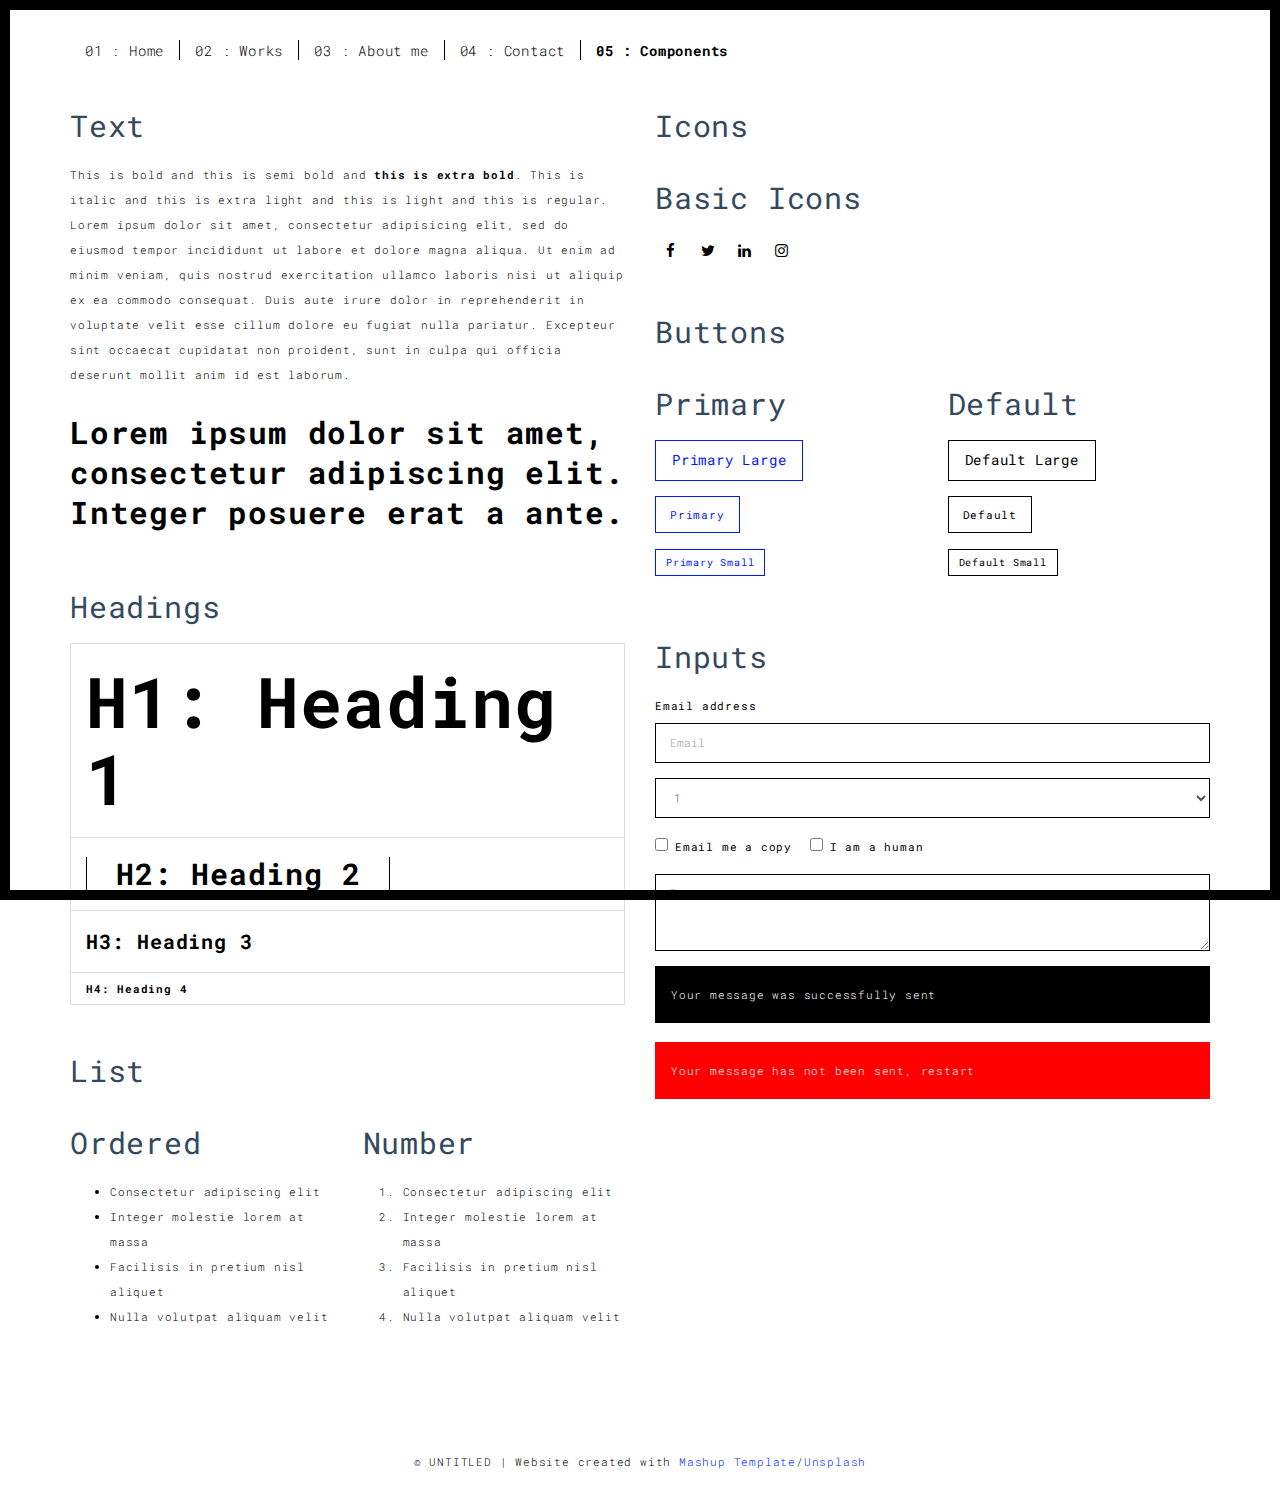
<file: components.html>
<!DOCTYPE html>
<html lang="en">

<head>
  <meta charset="UTF-8">
  <meta content="IE=edge" http-equiv="X-UA-Compatible">
  <meta content="width=device-width,initial-scale=1" name="viewport">
  <meta content="description" name="description">
  <meta name="google" content="notranslate" />
  <meta content="Mashup templates have been developped by Orson.io team" name="author">

  <!-- Disable tap highlight on IE -->
  <meta name="msapplication-tap-highlight" content="no">
  
  <link rel="apple-touch-icon" sizes="180x180" href="./assets/apple-icon-180x180.png">
  <link href="./assets/favicon.ico" rel="icon">

  <title>Title page</title>  

<link href="./main.3f6952e4.css" rel="stylesheet"></head>

<body class="">
<div id="site-border-left"></div>
<div id="site-border-right"></div>
<div id="site-border-top"></div>
<div id="site-border-bottom"></div>
 <!-- Add your content of header -->
<header>
  <nav class="navbar  navbar-fixed-top navbar-default">
    <div class="container">
        <button type="button" class="navbar-toggle collapsed" data-toggle="collapse" data-target="#navbar-collapse" aria-expanded="false">
          <span class="sr-only">Toggle navigation</span>
          <span class="icon-bar"></span>
          <span class="icon-bar"></span>
          <span class="icon-bar"></span>
        </button>

      <div class="collapse navbar-collapse" id="navbar-collapse">
        <ul class="nav navbar-nav ">
          <li><a href="./index.html" title="">01 : Home</a></li>
          <li><a href="./works.html" title="">02 : Works</a></li>
          <li><a href="./about.html" title="">03 : About me</a></li>
          <li><a href="./contact.html" title="">04 : Contact</a></li>
          <li><a href="./components.html" title="">05 : Components</a></li>
        </ul>


      </div> 
    </div>
  </nav>
</header>

<div class="section-container">
  
<!-- Add your site or app content here -->
  <div class="container">
    <div class="row">
      <div class="col-xs-12 col-md-6">

        <div class="template-example">
          <h2 class="template-title-example">Text</h2>
          <p>This is bold and this is semi bold and <b>this is extra bold</b>. This is italic and this is extra light and this is light
          and this is regular. Lorem ipsum dolor sit amet, consectetur adipisicing elit, sed do eiusmod
          tempor incididunt ut labore et dolore magna aliqua. Ut enim ad minim veniam,
          quis nostrud exercitation ullamco laboris nisi ut aliquip ex ea commodo
          consequat. Duis aute irure dolor in reprehenderit in voluptate velit esse
          cillum dolore eu fugiat nulla pariatur. Excepteur sint occaecat cupidatat non
          proident, sunt in culpa qui officia deserunt mollit anim id est laborum.

          <blockquote>
            <p>Lorem ipsum dolor sit amet, consectetur adipiscing elit. Integer posuere erat a ante.</p>
          </blockquote>
          
          </p>
        </div>

        <div class="template-example">
          <h2 class="template-title-example">Headings</h2>
          
          <table class="table table-bordered">
            <tr><td><h1>H1: Heading 1</h1></td></tr>
            <tr><td><h2>H2: Heading 2</h2></td></tr>
            <tr><td><h3>H3: Heading 3</h3></td></tr>
            <tr><td><h4>H4: Heading 4</h4></td></tr>
          </table>
          
        </div>

        
        <div class="template-example">
          <h2 class="template-title-example">List</h2>
          <div class="row">
            <div class="col-md-6">
              <h3 class="template-title-example">Ordered</h3>
              <ul>
                <li>Consectetur adipiscing elit</li>
                <li>Integer molestie lorem at massa</li>
                <li>Facilisis in pretium nisl aliquet</li>
                <li>Nulla volutpat aliquam velit</li>
              </ul>
            </div>
            <div class="col-md-6">
              <h3 class="template-title-example">Number</h3>
              <ol>
                <li>Consectetur adipiscing elit</li>
                <li>Integer molestie lorem at massa</li>
                <li>Facilisis in pretium nisl aliquet</li>
                <li>Nulla volutpat aliquam velit</li>
              </ol>
            </div>
          </div>
        </div>
        
      </div>

      <div class="col-xs-12 col-md-6">
        <div class="template-example">
          <h2 class="template-title-example">Icons</h2>
          
          <div class="row">
            
            <div class="col-md-6">
               <h3 class="template-title-example">Basic Icons</h2>
                <ul class="list-icons">
                  <li>
                    <span class="fa-icon">
                      <i class="fa fa-facebook"></i>
                    </span>
                  </li>
                  <li>
                    <span class="fa-icon">
                      <i class="fa fa-twitter"></i>
                    </span>
                  </li>
                  <li>
                    <span class="fa-icon">
                      <i class="fa fa-linkedin"></i>
                    </span>
                  </li>
                  <li>
                    <span class="fa-icon">
                      <i class="fa fa-instagram"></i>
                    </span>
                  </li>
                </ul>
            </div>

          </div>


          


        </div>

        <div class="template-example">
          <h2 class="template-title-example">Buttons</h2>
          <div class="row">
            <div class="col-md-6">
              <h3 class="template-title-example">Primary</h2>
              <div class="row">
                  <div class="col-md-6">
                  <p><a href="" class="btn btn-primary btn-lg">Primary Large</a></p>
                  <p><a href="" class="btn btn-primary">Primary </a></p>
                  <p><a href="" class="btn btn-primary btn-sm">Primary Small</a></p>
                </div>
              </div>

              
            </div>

            <div class="col-md-6">
              <h3 class="template-title-example">Default</h2>
              <div class="row">
                  <div class="col-md-6">
                  <p><a href="" class="btn btn-default btn-lg">Default Large</a></p>
                  <p><a href="" class="btn btn-default">Default </a></p>
                  <p><a href="" class="btn btn-default btn-sm">Default Small</a></p>
                </div>
              </div>

            </div>
          </div>
        </div>
        
        <div class="template-example">
          <h2 class="template-title-example">Inputs</h2>

            <div class="form-group">
              <label for="exampleInputEmail1">Email address</label>
              <input type="email" class="form-control" id="exampleInputEmail1" placeholder="Email">
            </div>

            <div class="form-group">
              <select class="form-control">
                <option>1</option>
                <option>2</option>
                <option>3</option>
                <option>4</option>
                <option>5</option>
              </select>
            </div>

            <div class="form-group">
              <label class="checkbox-inline">
                <input 
                type="checkbox" id="inlineCheckbox1" value="option1"> Email me a copy
              </label>
              <label class="checkbox-inline">
                <input type="checkbox" id="inlineCheckbox2" value="option2"> I am a human
              </label>
            </div>

            <div class="form-group">
              <textarea class="form-control" rows="3" placeholder="Enter your message"></textarea>
            </div>
            
            <div class="alert alert-success" role="alert">Your message was successfully sent</div>
            <div class="alert alert-danger" role="alert">Your message has not been sent, restart</div>
        </div>




      </div>
    </div>
  </div>
</div>

<footer class="footer-container text-center">
  <div class="container">
    <div class="row">
      <div class="col-xs-12">
        <p>© UNTITLED | Website created with <a href="http://www.mashup-template.com/" title="Create website with free html template">Mashup Template</a>/<a href="https://www.unsplash.com/" title="Beautiful Free Images">Unsplash</a></p>
      </div>
    </div>
  </div>
</footer>

<script>
  document.addEventListener("DOMContentLoaded", function (event) {
     navActivePage();
  });
</script>

<!-- Google Analytics: change UA-XXXXX-X to be your site's ID 

<script>
  (function (i, s, o, g, r, a, m) {
    i['GoogleAnalyticsObject'] = r; i[r] = i[r] || function () {
      (i[r].q = i[r].q || []).push(arguments)
    }, i[r].l = 1 * new Date(); a = s.createElement(o),
      m = s.getElementsByTagName(o)[0]; a.async = 1; a.src = g; m.parentNode.insertBefore(a, m)
  })(window, document, 'script', '//www.google-analytics.com/analytics.js', 'ga');
  ga('create', 'UA-XXXXX-X', 'auto');
  ga('send', 'pageview');
</script>

--> <script type="text/javascript" src="./main.70a66962.js"></script></body>

</html>
</file>
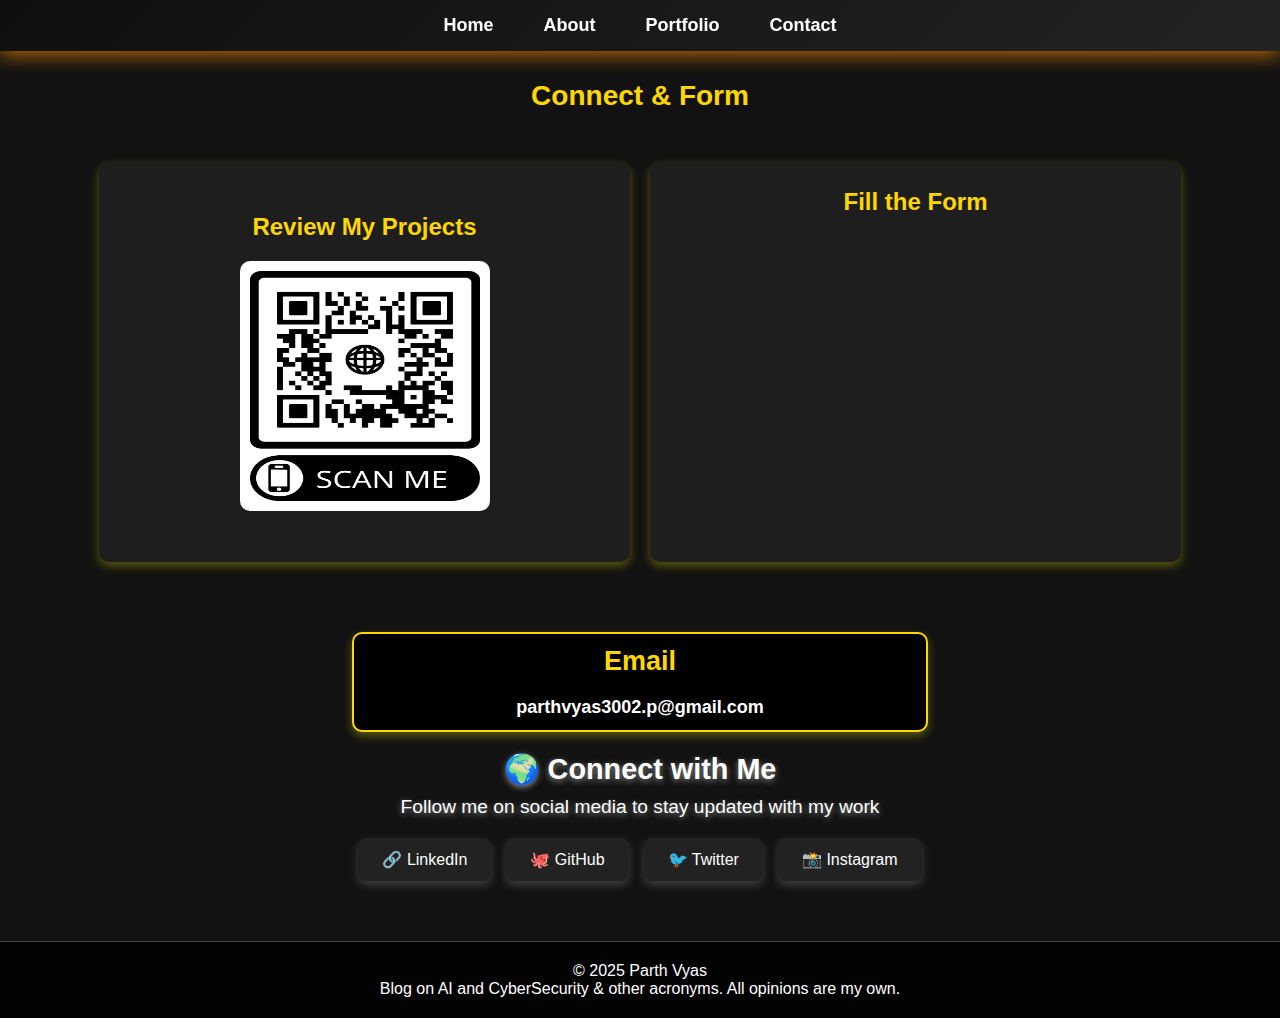
<file: contact.html>
<!DOCTYPE html>
<html lang="en">
<head>
    <meta charset="UTF-8">
    <meta name="viewport" content="width=device-width, initial-scale=1.0">
    <title>Contact & QR Code</title>
    <link rel="stylesheet" href="contact.css">
</head>
<nav class="navbar">
    <div class="nav-container">
        <div class="hamburger" onclick="toggleMenu()">&#9776;</div>
        <ul class="nav-links">
            <li><a href="index.html">Home</a></li>
            <li><a href="about.html">About</a></li>
           
            <li><a href="portfolio.html">Portfolio</a></li>
             
            <li><a href="contact.html">Contact</a></li>
             
        </ul>
    </div>
</nav>
<body>

    <h1>Connect & Form</h1>

    <div class="container">
        <!-- QR Code Box -->
        <div class="box qr-box">
            <h2>Review My Projects</h2>
            <img src="assets\frame (1).png" alt="QR Code">
        </div>

        <!-- Google Form Box -->
        <div class="box form-box">
            <h2>Fill the Form</h2>
            <iframe src="https://forms.gle/gMUjGx44KdZKVz6W9" frameborder="0"></iframe>
        </div>
    </div>

    <div class="box email-box">
        <h2>Email</h2>
        <p>parthvyas3002.p@gmail.com</p>
    </div>

    <!-- Social Media Links -->
<div class="connect-with-me">🌍 Connect with Me</div>
<div class="follow-me">Follow me on social media to stay updated with my work</div>

<div class="social-links">
    <a href="https://www.linkedin.com/in/parth-vyas-769b06206/" class="social-button">🔗 LinkedIn</a>
    <a href="https://github.com/parthvyas05" class="social-button">🐙 GitHub</a>
    <!-- <a href="#" class="social-button">📄 ResearchGate</a> -->
    <a href="#" class="social-button">🐦 Twitter</a>
    <a href="https://www.instagram.com/ai_code_bytes?igsh=M2VveWd2YzVibmg3" class="social-button">📸 Instagram</a>
</div>
</div>

    <!-- Footer -->
<footer>
    <p>© 2025 Parth Vyas</p>
    <p>Blog on AI and CyberSecurity & other acronyms. All opinions are my own.</p>
</footer>

<script>
    function toggleMenu() {
        document.querySelector(".nav-links").classList.toggle("active");
    }
    </script>
    

</body>
</html>
</file>
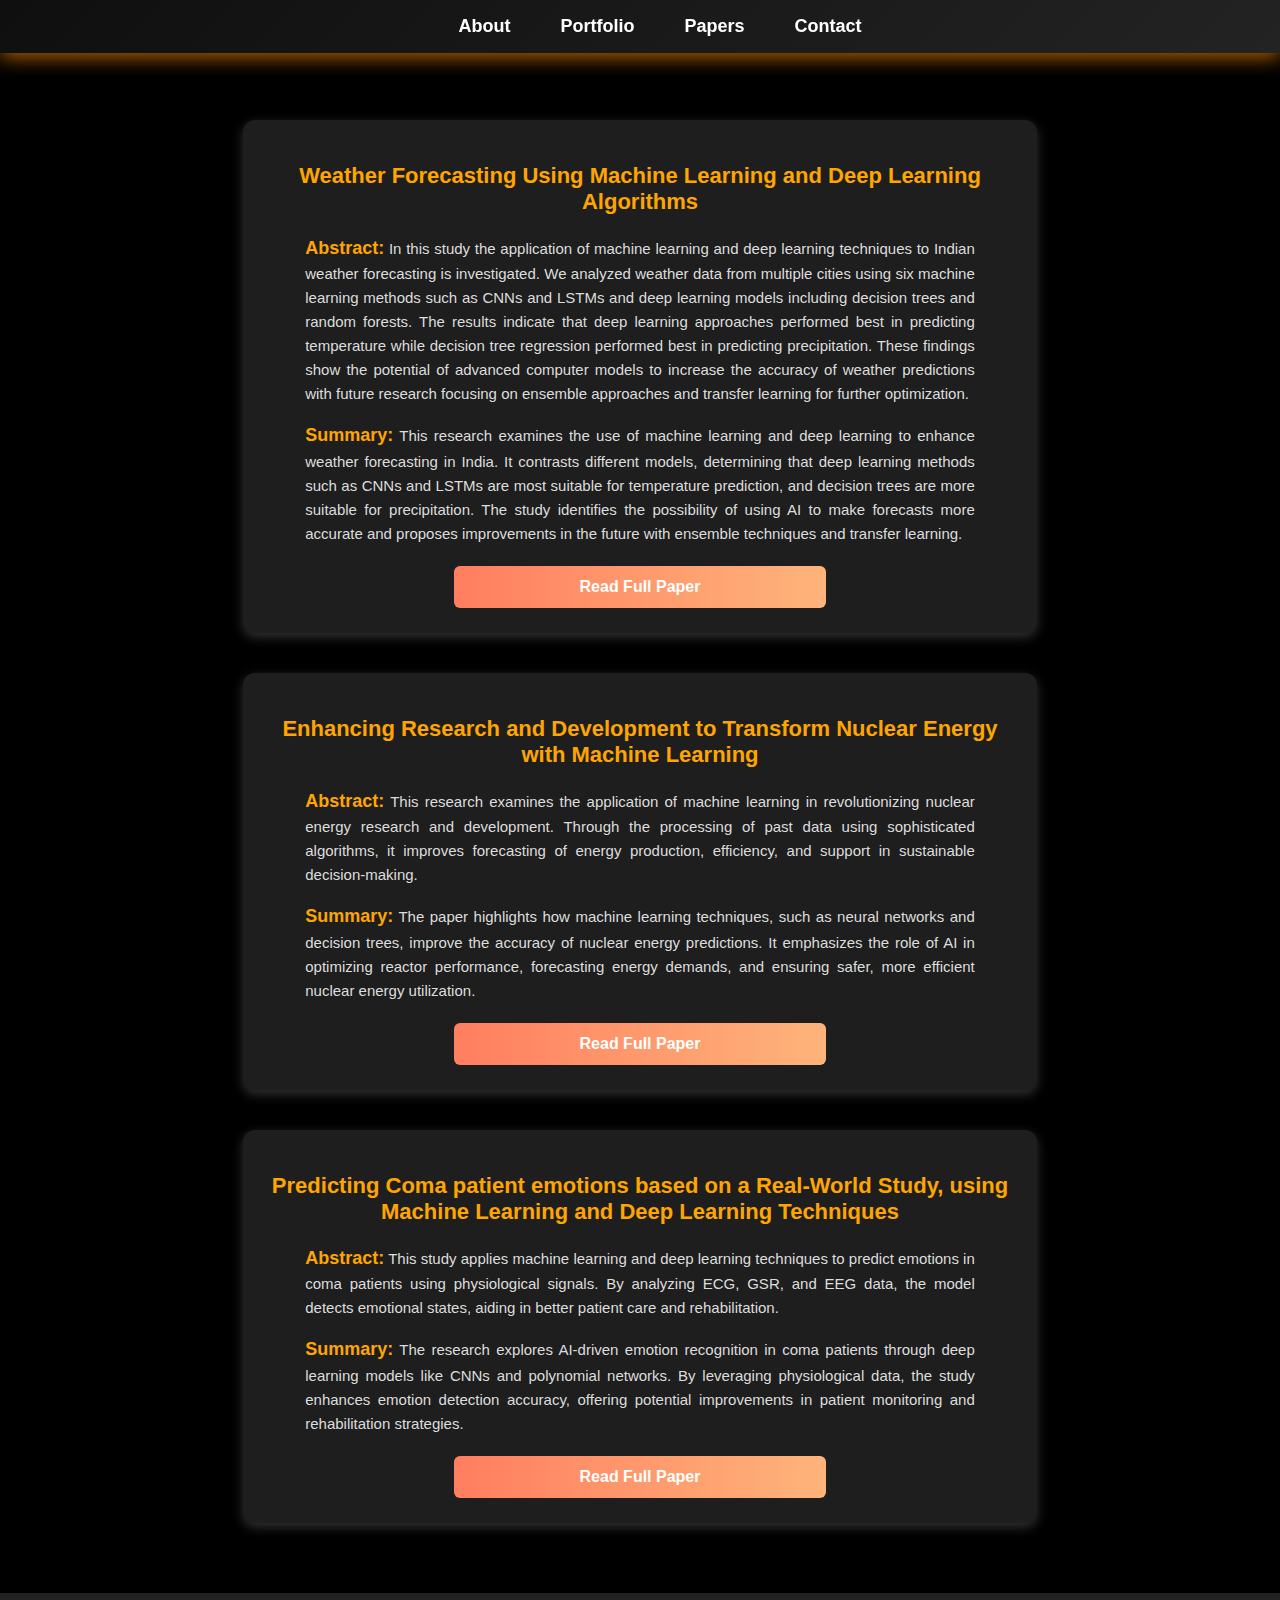
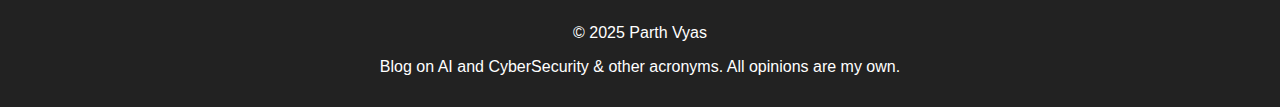
<file: papers.html>
<!DOCTYPE html>
<html lang="en">
<head>
    <meta charset="UTF-8">
    <meta name="viewport" content="width=device-width, initial-scale=1.0">
    <title>My Research Papers</title>
    <link rel="stylesheet" href="papers.css">
</head>
<body>

    <nav class="navbar">
        <div class="nav-container">
            <div class="hamburger" onclick="toggleMenu()">&#9776;</div>
            <ul class="nav-links">
                <li><a href="about.html">About</a></li>
               <!-- <li><a href="#">Blog</a></li>-->
                <li><a href="portfolio.html">Portfolio</a></li>
                <!-- <li><a href="#">Talks</a></li>-->
                <li><a href="#">Papers</a></li>
                <li><a href="contact.html">Contact</a></li>
                 
            </ul>
        </div>
    </nav>

    <div class="container">

        <!-- Paper 1 -->
        <div class="paper-card">
            <h2>Weather Forecasting Using Machine Learning and Deep Learning Algorithms</h2>
            <p class="abstract"><strong>Abstract:</strong> In this study the application of machine learning and deep learning techniques to Indian weather forecasting is investigated. We analyzed weather data from multiple cities using six machine learning methods such as CNNs and LSTMs and deep learning models including decision trees and random forests. The results indicate that deep learning approaches performed best in predicting temperature while decision tree regression performed best in predicting precipitation. These findings show the potential of advanced computer models to increase the accuracy of weather predictions with future research focusing on ensemble approaches and transfer learning for further optimization.</p>
            <p class="summary"><strong>Summary:</strong> This research examines the use of machine learning and deep learning to enhance weather forecasting in India. It contrasts different models, determining that deep learning methods such as CNNs and LSTMs are most suitable for temperature prediction, and decision trees are more suitable for precipitation. The study identifies the possibility of using AI to make forecasts more accurate and proposes improvements in the future with ensemble techniques and transfer learning.</p>
            <button class="read-btn" onclick="openPDF('https://drive.google.com/file/d/1uemQW8zY45LRGQ3EtZNwLmCQbHiZw0w9/view?usp=sharing')">Read Full Paper</button>

        </div>

        <!-- Paper 2 -->
        <div class="paper-card">
            <h2>Enhancing Research and Development to Transform Nuclear Energy with Machine Learning</h2>
            <p class="abstract"><strong>Abstract:</strong> This research examines the application of machine learning in revolutionizing nuclear energy research and development. Through the processing of past data using sophisticated algorithms, it improves forecasting of energy production, efficiency, and support in sustainable decision-making.</p>
            <p class="summary"><strong>Summary:</strong> The paper highlights how machine learning techniques, such as neural networks and decision trees, improve the accuracy of nuclear energy predictions. It emphasizes the role of AI in optimizing reactor performance, forecasting energy demands, and ensuring safer, more efficient nuclear energy utilization.</p>
            <button class="read-btn" onclick="openPDF('https://drive.google.com/file/d/1_8EVaHhTqZtPkxmC7p9VUbTtEGVAyKej/view?usp=sharing')">Read Full Paper</button>
        </div>

        <!-- Paper 3 -->
        <div class="paper-card">
            <h2>Predicting Coma patient emotions based on a Real-World Study, 
                using Machine Learning and Deep Learning Techniques </h2>
            <p class="abstract"><strong>Abstract:</strong> This study applies machine learning and deep learning techniques to predict emotions in coma patients using physiological signals. By analyzing ECG, GSR, and EEG data, the model detects emotional states, aiding in better patient care and rehabilitation.</p>
            <p class="summary"><strong>Summary:</strong> The research explores AI-driven emotion recognition in coma patients through deep learning models like CNNs and polynomial networks. By leveraging physiological data, the study enhances emotion detection accuracy, offering potential improvements in patient monitoring and rehabilitation strategies.</p>
            <button class="read-btn" onclick="openPDF('https://www.riverpublishers.com/pdf/ebook/chapter/RP_9788770228299C40.pdf')">Read Full Paper</button>
        </div>

    </div>

    <!-- PDF Viewer -->
    
   <!-- Footer -->
<footer>
    <p>© 2025 Parth Vyas</p>
    <p>Blog on AI and CyberSecurity & other acronyms. All opinions are my own.</p>
</footer>
    <script src="script.js"></script>
</body>
</html>
</file>
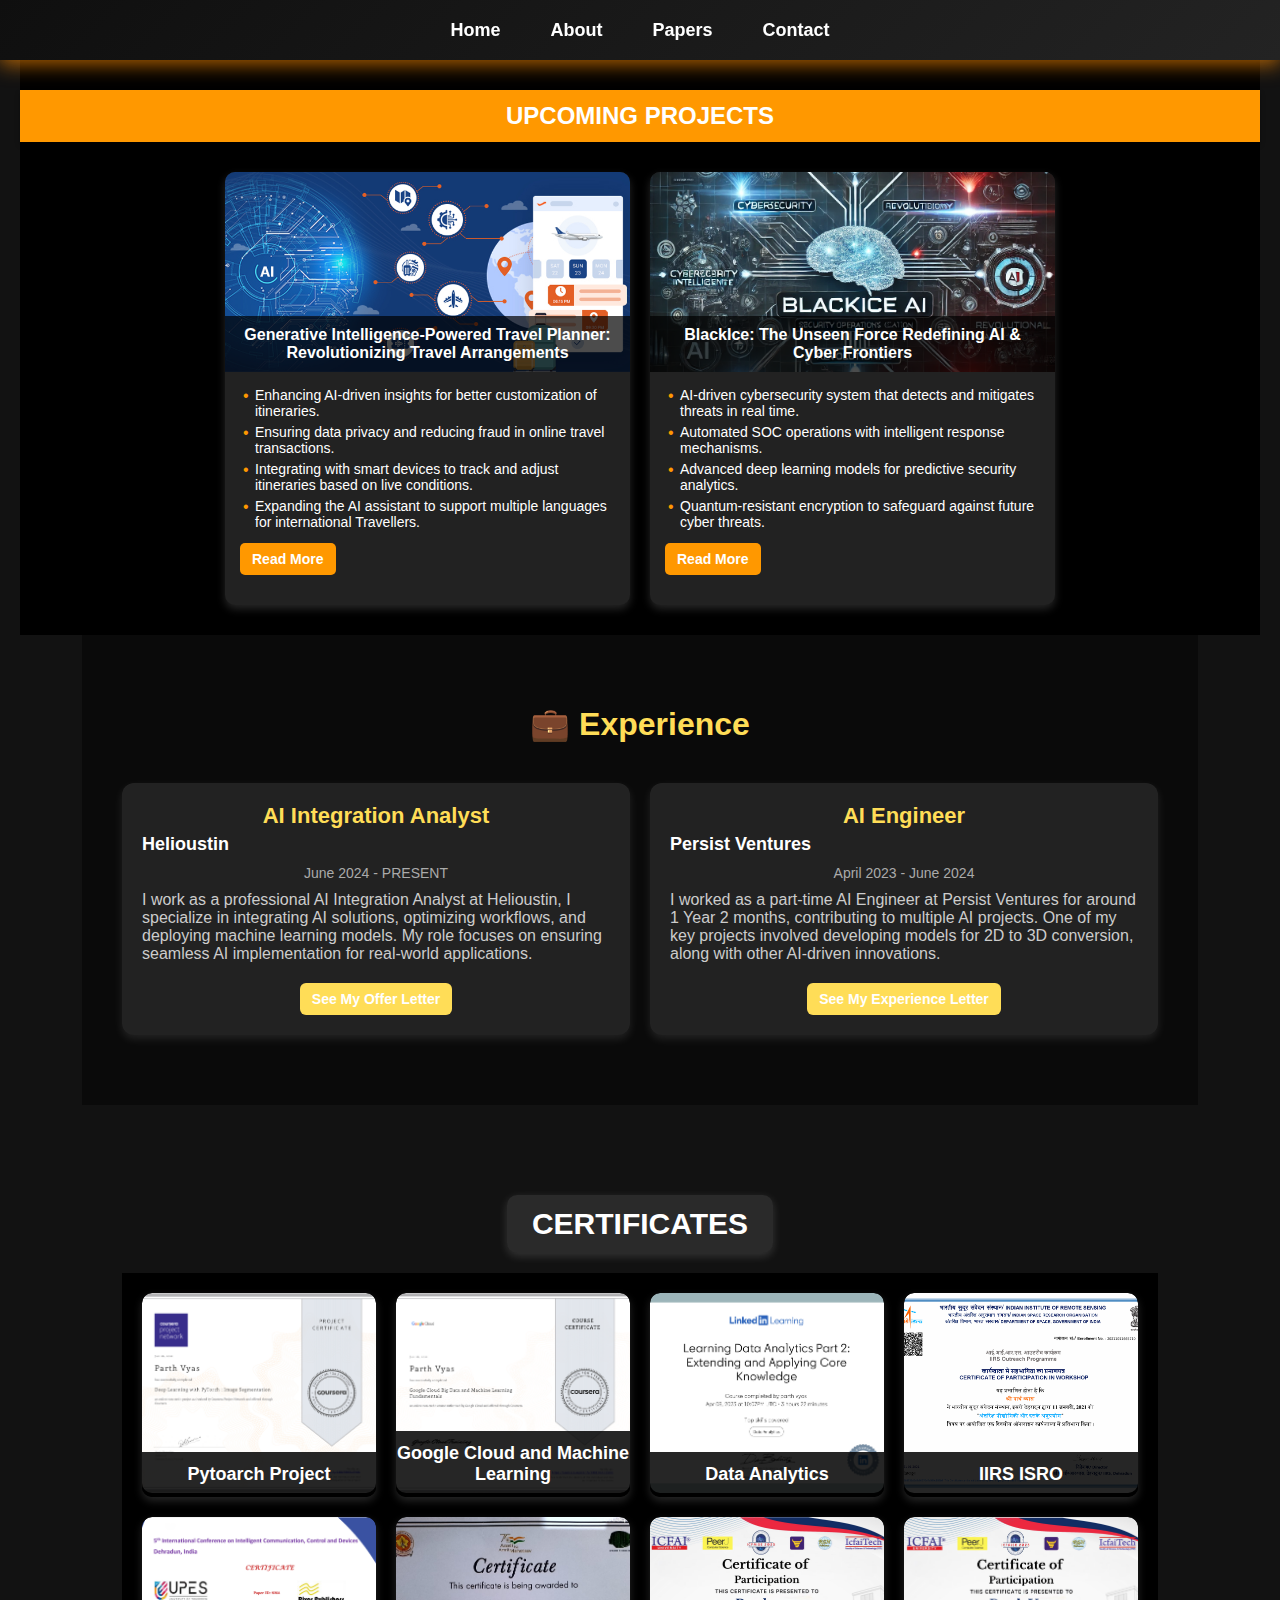
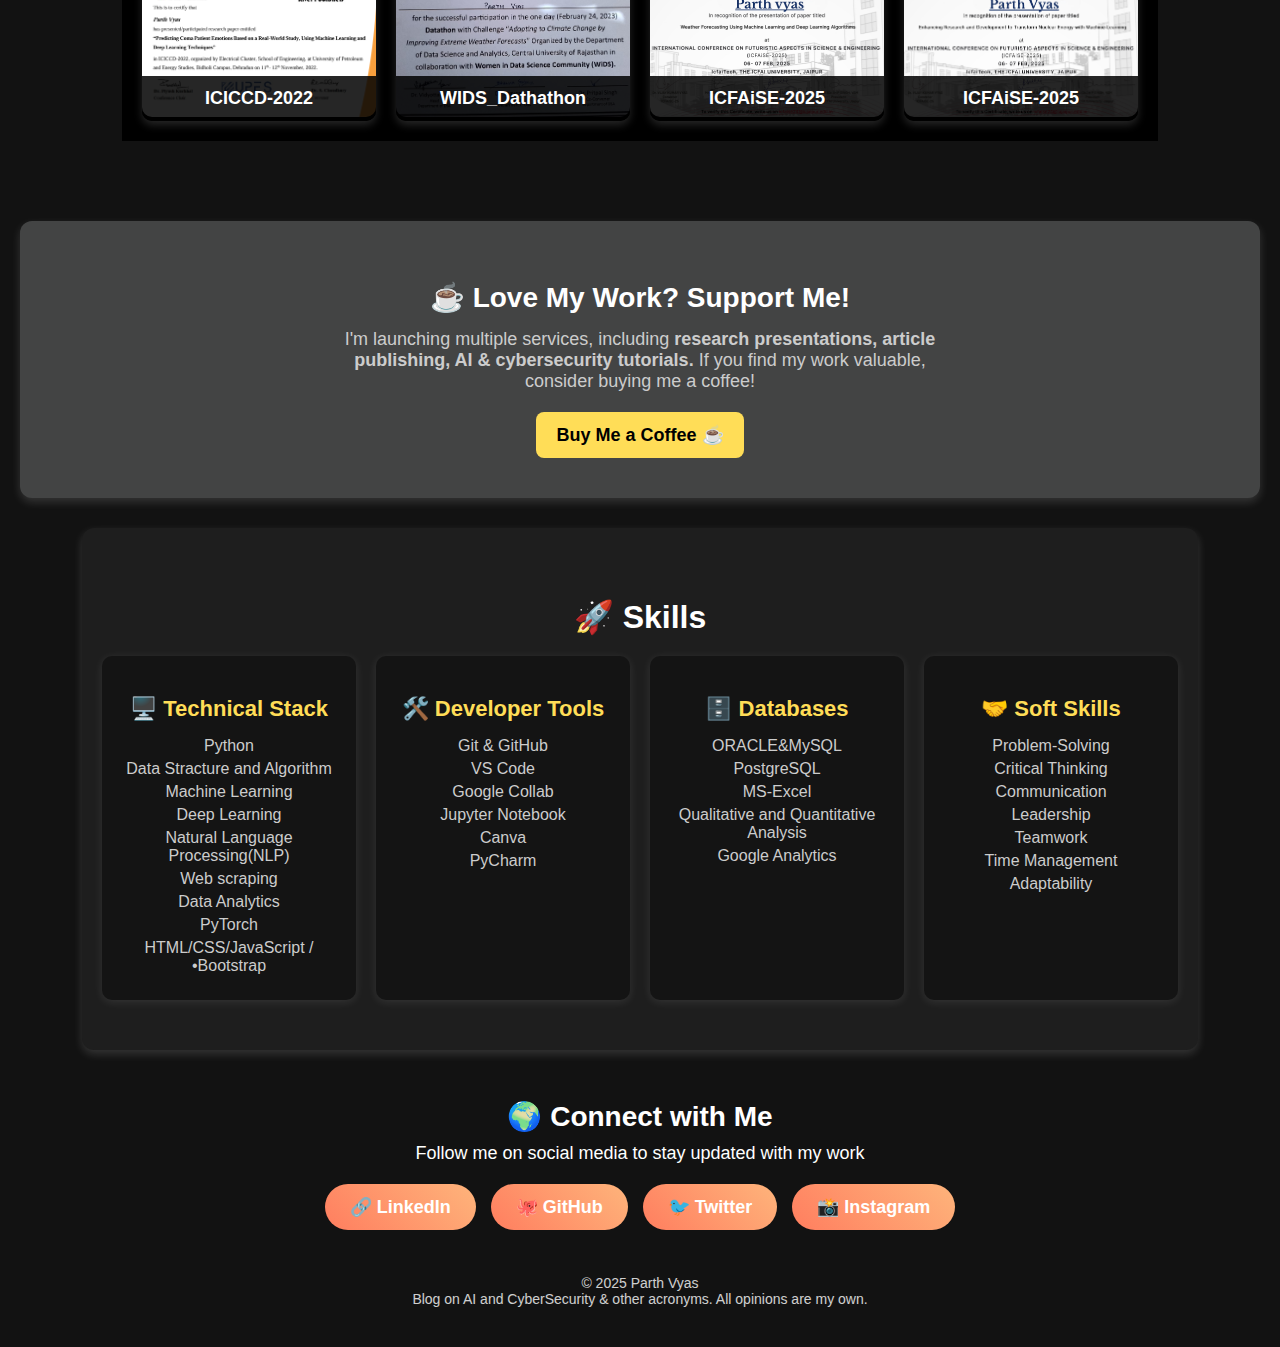
<file: portfolio.html>
<!DOCTYPE html>
<html lang="en">
<head>
    <meta charset="UTF-8">
    <meta name="viewport" content="width=device-width, initial-scale=1.0">
    <title>Portfolio</title>
    <link rel="stylesheet" href="portfolio.css">
</head>
<body>

    <!-- Navbar -->
    <nav class="navbar">
        <div class="nav-container">
            <div class="hamburger" onclick="toggleMenu()">&#9776;</div>
            <ul class="nav-links">
                <li><a href="index.html">Home</a></li>
                <li><a href="about.html">About</a></li>
                <!--<li><a href="#">Blog</a></li>-->
               <!--- <li><a href="portfolio.html">Portfolio</a></li>-->
                <!--<li><a href="#">Talks</a></li>-->
                <li><a href="papers.html">Papers</a></li>
                <li><a href="contact.html">Contact</a></li>
                 
            </ul>
        </div>
    </nav>

    

       <!-- Upcoming Projects Section -->

<div class="upcoming-projects-section">
    <h2 class="upcoming-title">Upcoming Projects</h2>
    
    <div class="upcoming-projects-wrapper">
        <!-- Project 1 -->
        <div class="upcoming-project-card">
            <div class="upcoming-project-img">
                <img src="assets\images\AI travel.jpg" alt="Project 1">
                <div class="upcoming-overlay">Generative Intelligence-Powered Travel Planner:
  
                  Revolutionizing Travel Arrangements</div>
            </div>
            <div class="upcoming-project-details">
                <ul>
                    <li>Enhancing AI-driven insights for better customization of itineraries.</li>
                    <li>Ensuring data privacy and reducing fraud in online travel transactions.                  </li>
                    <li>Integrating with smart devices to track and adjust itineraries based on live conditions.</li>
                    <li>Expanding the AI assistant to support multiple languages for international Travellers.</li>
                </ul>
                <button class="upcoming-read-more-btn">Read More</button>
                <div class="upcoming-read-more-content">
                    <p>The AI Travel Planner is here to make trips effortless and stress-free. No more endless research or juggling multiple apps—it creates personalized itineraries based on your preferences, budget, and real-time conditions like weather or delays. From booking stays to finding the best local spots, everything is seamlessly integrated into one smart assistant. It even adapts to last-minute changes and offers emergency support when needed. With future upgrades like smarter recommendations and AR navigation, this isn’t just a planner—it’s your ultimate travel companion, making every journey smooth, enjoyable, and truly yours. 🚀</p>
                    <button class="upcoming-read-less-btn">Read Less</button>
                </div>
            </div>
        </div>
  
        <!-- Project 2 -->
        <div class="upcoming-project-card">
            <div class="upcoming-project-img">
                <img src="assets\images\ai backice.jpg" alt="Project 2">
                <div class="upcoming-overlay">BlackIce: The Unseen Force Redefining AI & Cyber Frontiers</div>
            </div>
            <div class="upcoming-project-details">
                <ul>
                    <li>AI-driven cybersecurity system that detects and mitigates threats in real time.</li>
                    <li>Automated SOC operations with intelligent response mechanisms.</li>
                    <li>Advanced deep learning models for predictive security analytics.</li>
                    <li>Quantum-resistant encryption to safeguard against future cyber threats.</li>
                </ul>
                <button class="upcoming-read-more-btn">Read More</button>
                <div class="upcoming-read-more-content">
                    <p>BlackIce is not just another AI project—it’s a silent force reshaping the cyber and AI landscape. Operating in the shadows, it harnesses next-gen intelligence to outthink and outmaneuver digital threats before they even surface. With autonomous SOC automation and deep learning-driven security, it builds an impenetrable shield against evolving cyber warfare. Its quantum-resistant framework prepares for a future where conventional defenses will crumble. BlackIce is coming—an unseen revolution that will change everything.</p>
                    <button class="upcoming-read-less-btn">Read Less</button>
                </div>
            </div>
        </div>
    </div>
  </div>
  
   
  <section class="experience-section">
    <h2>💼 Experience</h2>
    <div class="experience-container">
        
        <!-- Experience 1 -->
        <div class="experience-card">
            <div class="experience-header">
                <h3>AI Integration Analyst</h3>
                <h4 class="company">Helioustin</h4>
            </div>
            <p class="date">June 2024 - PRESENT</p>
            <ul>
                <li>I work as a professional AI Integration Analyst at Helioustin, I specialize in integrating AI solutions, optimizing workflows, and deploying machine learning models. My role focuses on ensuring seamless AI implementation for real-world applications.</li>
                <li> </li>
                <li> </li>
            </ul>
            <a href="assets\Parth Helioustin Offer Letter _20240620_204409_0000.pdf" target="_blank" class="exp-button">See My Offer Letter</a>
        </div>

        <!-- Experience 2 -->
        <div class="experience-card">
            <div class="experience-header">
                <h3>AI Engineer</h3>
                <h4 class="company">Persist Ventures</h4>
            </div>
            <p class="date">April 2023 - June 2024</p>
            <ul>
                <li>I worked as a part-time AI Engineer at Persist Ventures for around 1 Year 2 months, contributing to multiple AI projects. One of my key projects involved developing models for 2D to 3D conversion, along with other AI-driven innovations.</li>
                <li> </li>
                <li> </li>
            </ul>
            <a href="assets\Exprience Letter PArth vyas.pdf" target="_blank" class="exp-button">See My Experience Letter</a>
        </div>

       
</section>
  <section class="certificate-section-container">
    <h2 class="certificate-heading">Certificates</h2>
    <div class="certificate-section">
        <div class="certificate-card">
            <img src="assets\Pytoarch.PNG" alt="Certificate 1">
            <div class="certificate-title">Pytoarch Project</div>
        </div>
        <div class="certificate-card">
            <img src="assets\GCML.PNG" alt="Certificate 2">
            <div class="certificate-title">Google Cloud and Machine Learning</div>
        </div>
        <div class="certificate-card">
            <img src="assets\Data Analytics.PNG" alt="Certificate 3">
            <div class="certificate-title">Data Analytics</div>
        </div>
        <div class="certificate-card">
            <img src="assets\ISRO.PNG" alt="Certificate 4">
            <div class="certificate-title">IIRS ISRO </div>
        </div>
        <div class="certificate-card">
            <img src="assets\Research paper.PNG" alt="Certificate 5">
            <div class="certificate-title">ICICCD-2022</div>
        </div>
        <div class="certificate-card">
            <img src="assets\WIDS_Datathon.jpeg" alt="Certificate 6">
            <div class="certificate-title">WIDS_Dathathon</div>
        </div>
        <div class="certificate-card">
            <img src="assets\Paper 1.PNG" alt="Certificate 7">
            <div class="certificate-title">ICFAiSE-2025</div>
        </div>
        <div class="certificate-card">
            <img src="assets\Paper 2.PNG" alt="Certificate 8">
            <div class="certificate-title">ICFAiSE-2025</div>
        </div>
    </div>
</section>
    
<div class="buy-me-coffee">
    <h2>☕ Love My Work? Support Me!</h2>
    <p>I'm launching multiple services, including <b>research presentations, article publishing, AI & cybersecurity tutorials.</b> If you find my work valuable, consider buying me a coffee!</p>
    <a href="https://buymeacoffee.com/parthvyas05" class="buy-coffee-btn" target="_blank">Buy Me a Coffee ☕</a>
</div>

    
<section class="skills-section">
    <h2>🚀 Skills</h2>
    <div class="skills-container">
        
        <!-- Technical Stack -->
        <div class="skills-box">
            <h3>🖥️ Technical Stack</h3>
            <ul>
                <li>Python</li>
                <li>Data Stracture and Algorithm</li>
                <li>Machine Learning</li>
                <li>Deep Learning</li>
                <li>Natural Language
                    Processing(NLP)</li>
                <li>Web scraping</li>
                <li>Data Analytics</li>
                <li>PyTorch</li>
                <li>HTML/CSS/JavaScript / •Bootstrap</li>
                 
            </ul>
        </div>

        <!-- Developer Tools -->
        <div class="skills-box">
            <h3>🛠️ Developer Tools</h3>
            <ul>
                <li>Git & GitHub</li>
                <li>VS Code</li>
                <li>Google Collab</li>
                <li>Jupyter Notebook</li>
                <li>Canva</li>
                <li>PyCharm</li>
            </ul>
        </div>

        <!-- Databases -->
        <div class="skills-box">
            <h3>🗄️ Databases</h3>
            <ul>
                <li>ORACLE&MySQL</li>
                <li>PostgreSQL</li>
                <li>MS-Excel</li>
                <li>Qualitative and Quantitative
                    Analysis
                    </li>
                <li>Google Analytics</li>
            </ul>
        </div>

        <!-- Soft Skills -->
        <div class="skills-box">
            <h3>🤝 Soft Skills</h3>
            <ul>
                <li>Problem-Solving</li>
                <li>Critical Thinking</li>
                <li>Communication</li>
                <li>Leadership</li>
                <li>Teamwork</li>
                <li>Time Management</li>
                <li>Adaptability</li>
            </ul>
        </div>

    </div>
</section>
<!-- Social Media Links -->
<div class="social-section">
    <div class="connect-with-me">🌍 Connect with Me</div>
    <div class="follow-me">Follow me on social media to stay updated with my work</div>

    <div class="social-links">
        <a href="https://www.linkedin.com/in/parth-vyas-769b06206/" class="social-button">🔗 LinkedIn</a>
        <a href="https://github.com/parthvyas05" class="social-button">🐙 GitHub</a>
        <a href="#" class="social-button">🐦 Twitter</a>
        <a href="https://www.instagram.com/ai_code_bytes?igsh=M2VveWd2YzVibmg3" class="social-button">📸 Instagram</a>
    </div>
</div>

<!-- Footer -->
<footer>
    <p>© 2025 Parth Vyas</p>
    <p>Blog on AI and CyberSecurity & other acronyms. All opinions are my own.</p>
</footer>

<script src="script.js"></script>
<script type="text/javascript" src="./main.70a66962.js"></script></body>

    
        <script src="script.js"></script>
    
</body>
</html>
</file>
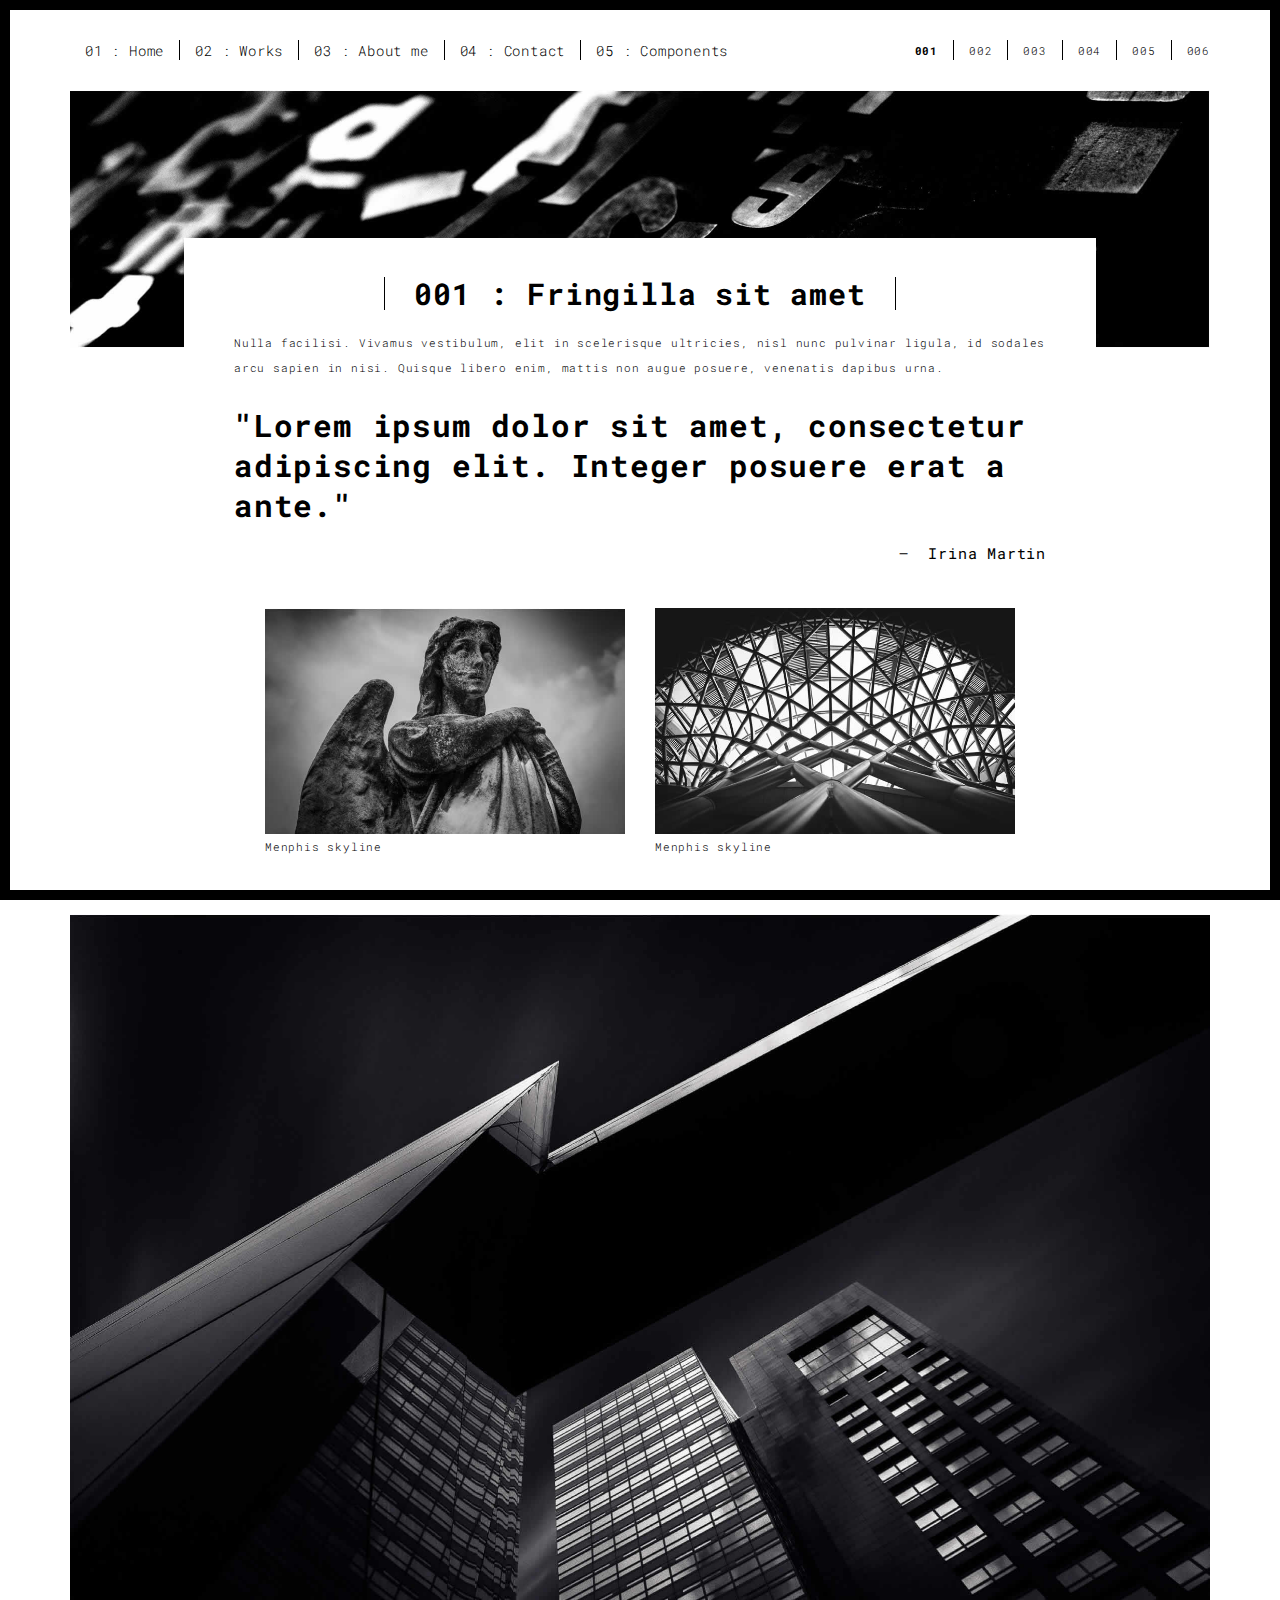
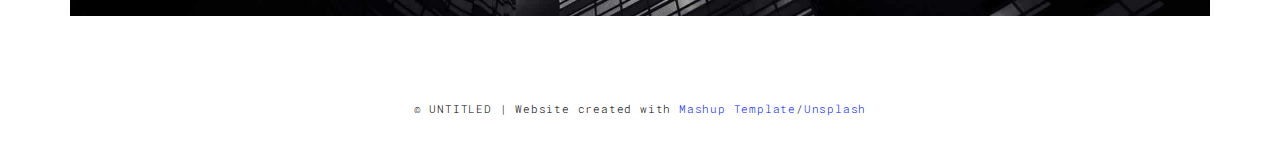
<file: work.html>
<!DOCTYPE html>
<html lang="en">

<head>
  <meta charset="UTF-8">
  <meta content="IE=edge" http-equiv="X-UA-Compatible">
  <meta content="width=device-width,initial-scale=1" name="viewport">
  <meta content="description" name="description">
  <meta name="google" content="notranslate" />
  <meta content="Mashup templates have been developped by Orson.io team" name="author">

  <!-- Disable tap highlight on IE -->
  <meta name="msapplication-tap-highlight" content="no">
  
  <link rel="apple-touch-icon" sizes="180x180" href="./assets/apple-icon-180x180.png">
  <link href="./assets/favicon.ico" rel="icon">

  <title>Title page</title>  

<link href="./main.3f6952e4.css" rel="stylesheet"></head>

<body class="">
<div id="site-border-left"></div>
<div id="site-border-right"></div>
<div id="site-border-top"></div>
<div id="site-border-bottom"></div>
<!-- Add your content of header -->
<header>
  <nav class="navbar  navbar-fixed-top navbar-default">
    <div class="container">
        <button type="button" class="navbar-toggle collapsed" data-toggle="collapse" data-target="#navbar-collapse" aria-expanded="false">
          <span class="sr-only">Toggle navigation</span>
          <span class="icon-bar"></span>
          <span class="icon-bar"></span>
          <span class="icon-bar"></span>
        </button>

      <div class="collapse navbar-collapse" id="navbar-collapse">
        <ul class="nav navbar-nav ">
          <li><a href="./index.html" title="">01 : Home</a></li>
          <li><a href="./works.html" title="">02 : Works</a></li>
          <li><a href="./about.html" title="">03 : About me</a></li>
          <li><a href="./contact.html" title="">04 : Contact</a></li>
          <li><a href="./components.html" title="">05 : Components</a></li>
        </ul>


          <ul class="nav navbar-nav navbar-right navbar-small visible-md visible-lg">
            <li><a href="./index.html" title="" class="active">001</a></li>
            <li><a href="./index.html" title="">002</a></li>
            <li><a href="./index.html" title="">003</a></li>
            <li><a href="./index.html" title="">004</a></li>
            <li><a href="./index.html" title="">005</a></li>
            <li><a href="./index.html" title="">006</a></li>
          </ul>


      </div> 
    </div>
  </nav>
</header>
<div class="section-container">
  <div class="container">
    <div class="row">
      <div class="col-xs-12">
        <img src="./assets/images/work001-01.jpg" class="img-responsive" alt="">
        <div class="card-container">
          <div class="text-center">
            <h1 class="h2">001 : Fringilla sit amet</h1>
          </div>
          <p>Nulla facilisi. Vivamus vestibulum, elit in scelerisque ultricies, nisl nunc pulvinar ligula, id sodales arcu sapien in nisi. Quisque libero enim, mattis non augue posuere, venenatis dapibus urna.</p>

          <blockquote>
            <p>"Lorem ipsum dolor sit amet, consectetur adipiscing elit. Integer posuere erat a ante."</p>
            <small class="pull-right">Irina Martin</small>
          </blockquote>
        </div>
      </div>

      
      
      <div class="col-md-8 col-md-offset-2 section-container-spacer">
        <div class="row">
          <div class="col-xs-12 col-md-6">
            <img src="./assets/images/work001-02.jpg" class="img-responsive" alt="">
            <p>Menphis skyline</p>
          </div>
          <div class="col-xs-12 col-md-6">
            <img src="./assets/images/work001-03.jpg" class="img-responsive" alt="">
            <p>Menphis skyline</p>
          </div>
        </div>
      </div>

      <div class="col-xs-12">
        <img src="./assets/images/work001-04.jpg" class="img-responsive" alt="">
      </div>

    </div>
  </div>
</div>


<footer class="footer-container text-center">
  <div class="container">
    <div class="row">
      <div class="col-xs-12">
        <p>© UNTITLED | Website created with <a href="http://www.mashup-template.com/" title="Create website with free html template">Mashup Template</a>/<a href="https://www.unsplash.com/" title="Beautiful Free Images">Unsplash</a></p>
      </div>
    </div>
  </div>
</footer>

<script>
  document.addEventListener("DOMContentLoaded", function (event) {
     navActivePage();
  });
</script>

<!-- Google Analytics: change UA-XXXXX-X to be your site's ID 

<script>
  (function (i, s, o, g, r, a, m) {
    i['GoogleAnalyticsObject'] = r; i[r] = i[r] || function () {
      (i[r].q = i[r].q || []).push(arguments)
    }, i[r].l = 1 * new Date(); a = s.createElement(o),
      m = s.getElementsByTagName(o)[0]; a.async = 1; a.src = g; m.parentNode.insertBefore(a, m)
  })(window, document, 'script', '//www.google-analytics.com/analytics.js', 'ga');
  ga('create', 'UA-XXXXX-X', 'auto');
  ga('send', 'pageview');
</script>

--> <script type="text/javascript" src="./main.70a66962.js"></script></body>

</html>
</file>
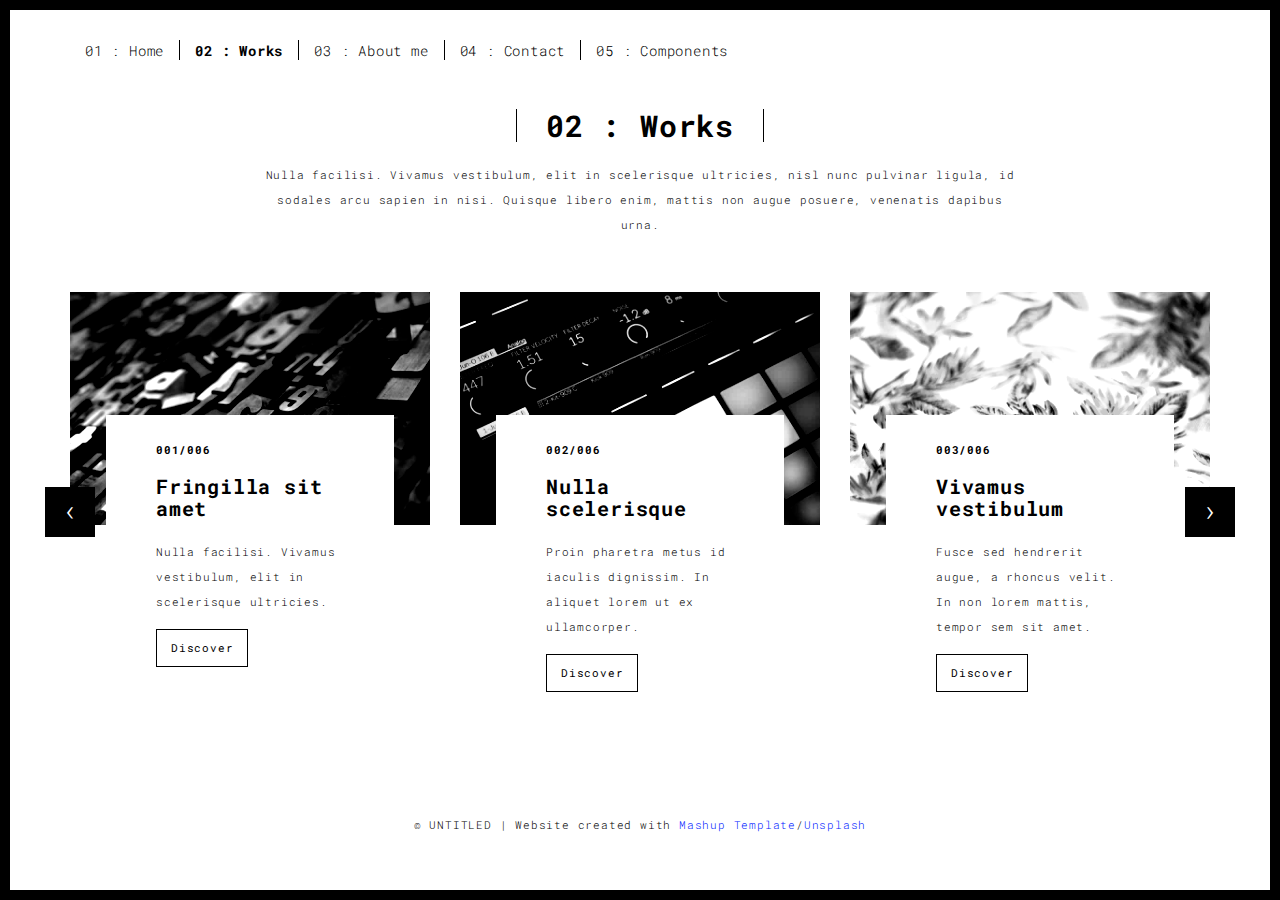
<file: works.html>
<!DOCTYPE html>
<html lang="en">

<head>
  <meta charset="UTF-8">
  <meta content="IE=edge" http-equiv="X-UA-Compatible">
  <meta content="width=device-width,initial-scale=1" name="viewport">
  <meta content="description" name="description">
  <meta name="google" content="notranslate" />
  <meta content="Mashup templates have been developped by Orson.io team" name="author">

  <!-- Disable tap highlight on IE -->
  <meta name="msapplication-tap-highlight" content="no">
  
  <link rel="apple-touch-icon" sizes="180x180" href="./assets/apple-icon-180x180.png">
  <link href="./assets/favicon.ico" rel="icon">

  <title>Title page</title>  

<link href="./main.3f6952e4.css" rel="stylesheet"></head>

<body class="">
<div id="site-border-left"></div>
<div id="site-border-right"></div>
<div id="site-border-top"></div>
<div id="site-border-bottom"></div>
 <!-- Add your content of header -->
<header>
  <nav class="navbar  navbar-fixed-top navbar-default">
    <div class="container">
        <button type="button" class="navbar-toggle collapsed" data-toggle="collapse" data-target="#navbar-collapse" aria-expanded="false">
          <span class="sr-only">Toggle navigation</span>
          <span class="icon-bar"></span>
          <span class="icon-bar"></span>
          <span class="icon-bar"></span>
        </button>

      <div class="collapse navbar-collapse" id="navbar-collapse">
        <ul class="nav navbar-nav ">
          <li><a href="./index.html" title="">01 : Home</a></li>
          <li><a href="./works.html" title="">02 : Works</a></li>
          <li><a href="./about.html" title="">03 : About me</a></li>
          <li><a href="./contact.html" title="">04 : Contact</a></li>
          <li><a href="./components.html" title="">05 : Components</a></li>
        </ul>


      </div> 
    </div>
  </nav>
</header>

<div class="section-container">
  <div class="container">
    <div class="row">
      
      <div class="col-sm-8 col-sm-offset-2 section-container-spacer">
        <div class="text-center">
          <h1 class="h2">02 : Works</h1>
          <p>Nulla facilisi. Vivamus vestibulum, elit in scelerisque ultricies, nisl nunc pulvinar ligula, id sodales arcu sapien in nisi. Quisque libero enim, mattis non augue posuere, venenatis dapibus urna.</p>
        </div>
      </div>

      <div class="col-md-12">
     
      <div id="myCarousel" class="carousel slide projects-carousel">
        <!-- Carousel items -->
        <div class="carousel-inner">
            <div class="item active">
                <div class="row">
                    <div class="col-sm-4">

                      <a href="./work.html" title="" class="black-image-project-hover">
                        <img src="./assets/images/work01-hover.jpg" alt="" class="img-responsive">
                      </a>
                      <div class="card-container card-container-lg">
                        <h4>001/006</h4>
                        <h3>Fringilla sit amet</h3>
                        <p>Nulla facilisi. Vivamus vestibulum, elit in scelerisque ultricies.</p>
                        <a href="./work.html" title="" class="btn btn-default">Discover</a>
                      </div>
                    </div>
                    <div class="col-sm-4">
                      <a href="./work.html" title="" class="black-image-project-hover">
                        <img src="./assets/images/work02-hover.jpg" alt="" class="img-responsive">
                      </a>
                      <div class="card-container card-container-lg">
                        <h4>002/006</h4>
                        <h3>Nulla scelerisque</h3>
                        <p>Proin pharetra metus id iaculis dignissim. In aliquet lorem ut ex ullamcorper.</p>
                        <a href="./work.html" title="" class="btn btn-default">Discover</a>
                      </div>
                    </div>
                    <div class="col-sm-4">
                      <a href="./work.html" title="" class="black-image-project-hover">
                        <img src="./assets/images/work03-hover.jpg" alt="" class="img-responsive">
                      </a>
                      <div class="card-container card-container-lg">
                        <h4>003/006</h4>
                        <h3>Vivamus vestibulum</h3>
                        <p>Fusce sed hendrerit augue, a rhoncus velit. In non lorem mattis, tempor sem sit amet.</p>
                        <a href="./work.html" title="" class="btn btn-default">Discover</a>
                      </div>
                    </div>
                    
                </div>
                <!--/row-->
            </div>
            <!--/item-->
            <div class="item">
                <div class="row">
                  <div class="col-sm-4">
                    <a href="./work.html" class="black-image-project-hover">
                      <img src="./assets/images/work02-hover.jpg" alt="Image" class="img-responsive">
                    </a>
                    <div class="card-container">
                      <h4>004/006</h4>
                      <h3>Nulla scelerisque</h3>
                      <p>Proin pharetra metus id iaculis dignissim. In aliquet lorem ut ex ullamcorper.</p>
                      <a href="./work.html" class="btn btn-default">Discover</a>
                    </div>
                  </div>
                   <div class="col-sm-4">
                      <a href="./work.html" class="black-image-project-hover">
                        <img src="./assets/images/work01-hover.jpg" alt="Image" class="img-responsive">
                      </a>
                      <div class="card-container">
                        <h4>005/006</h4>
                        <h3>Fringilla sit amet</h3>
                        <p>Nulla facilisi. Vivamus vestibulum, elit in scelerisque ultricies.</p>
                        <a href="./work.html" class="btn btn-default">Discover</a>
                      </div>
                    </div>
                    
                    <div class="col-sm-4">
                      <a href="./work.html" class="black-image-project-hover">
                        <img src="./assets/images/work03-hover.jpg" alt="Image" class="img-responsive">
                      </a>
                      <div class="card-container">
                        <h4>006/006</h4>
                        <h3>Vivamus vestibulum</h3>
                        <p>Fusce sed hendrerit augue, a rhoncus velit. In non lorem mattis, tempor sem sit amet.</p>
                        <a href="./work.html" class="btn btn-default">Discover</a>
                      </div>
                    </div>
                    
                </div>
                <!--/row-->
            </div>
            
            <!--/item-->
        </div>
        <!--/carousel-inner--> 
        <a class="left carousel-control" href="#myCarousel" data-slide="prev">‹</a>

        <a class="right carousel-control" href="#myCarousel" data-slide="next">›</a>
     </div>



    <!--/myCarousel-->
    </div>



    </div>
  </div>
</div>


<footer class="footer-container text-center">
  <div class="container">
    <div class="row">
      <div class="col-xs-12">
        <p>© UNTITLED | Website created with <a href="http://www.mashup-template.com/" title="Create website with free html template">Mashup Template</a>/<a href="https://www.unsplash.com/" title="Beautiful Free Images">Unsplash</a></p>
      </div>
    </div>
  </div>
</footer>

<script>
  document.addEventListener("DOMContentLoaded", function (event) {
     navActivePage();
  });
</script>

<!-- Google Analytics: change UA-XXXXX-X to be your site's ID 

<script>
  (function (i, s, o, g, r, a, m) {
    i['GoogleAnalyticsObject'] = r; i[r] = i[r] || function () {
      (i[r].q = i[r].q || []).push(arguments)
    }, i[r].l = 1 * new Date(); a = s.createElement(o),
      m = s.getElementsByTagName(o)[0]; a.async = 1; a.src = g; m.parentNode.insertBefore(a, m)
  })(window, document, 'script', '//www.google-analytics.com/analytics.js', 'ga');
  ga('create', 'UA-XXXXX-X', 'auto');
  ga('send', 'pageview');
</script>

--> <script type="text/javascript" src="./main.70a66962.js"></script></body>

</html>
</file>
<file: papers.css>
/* =================== GENERAL STYLES =================== */
body {
    font-family: 'Poppins', sans-serif;
    background-color: #000; /* Black background */
    color: white;
    text-align: center;
    margin: 0;
    padding: 0;
}

/* =================== NAVBAR =================== */
.navbar {
    position: fixed;
    top: 0;
    left: 0;
    width: 100%;
    background: linear-gradient(135deg, #0f0f0f, #232323);
    padding: 8px 0; /* Reduced height */
    box-shadow: 0px 4px 20px rgba(255, 140, 0, 0.7);
    z-index: 1000;
    display: flex;
    justify-content: center;
    align-items: center;
}

/* Navbar Links */
.nav-links {
    list-style: none;
    display: flex;
    gap: 15px;
}

.nav-links li a {
    color: white;
    text-decoration: none;
    font-size: 16px;
    font-weight: 600;
    padding: 6px 12px;
    transition: 0.3s ease-in-out;
}

/* Hover Effect */
.nav-links li a:hover {
    color: black;
    background-color: rgba(255, 165, 0, 0.9);
    box-shadow: 0px 4px 10px rgba(255, 140, 0, 0.7);
    border-radius: 8px;
    padding: 8px 14px;
}

/* =================== CONTAINER FOR PAPERS =================== */
.container {
    display: flex;
    flex-direction: column;
    align-items: center;
    margin-top: 80px; /* Added space to avoid overlapping with navbar */
    padding: 20px;
}

/* =================== INDIVIDUAL PAPER CARDS =================== */
.paper-card {
    width: 60%;
    background: #1e1e1e; /* Dark background for better contrast */
    padding: 25px;
    margin: 20px;
    border-radius: 12px;
    text-align: center;
    color: white;
    box-shadow: 0px 4px 12px rgba(255, 255, 255, 0.2);
    transition: transform 0.3s ease-in-out;
}

/* Hover Effect */
.paper-card:hover {
    transform: translateY(-5px);
}

/* =================== PAPER TITLE =================== */
.paper-card h2 {
    color: #ffa500; /* Orange title for better contrast */
    font-size: 22px;
    font-weight: bold;
    text-align: center;
}

/* =================== ABSTRACT & SUMMARY HEADINGS =================== */
.abstract-title, .summary-title {
    color: #ff9800; /* Bright Orange */
    font-size: 18px;
    font-weight: bold;
    text-align: left;
    margin-bottom: 5px;
}
/* Abstract & Summary Headings */
.abstract-heading, .summary-heading {
    color: #ffa500; /* Orange color */
    font-size: 18px;
    font-weight: bold;
    margin-bottom: 8px;
}
/* Abstract & Summary Headings */
.abstract strong, .summary strong {
    color: #ffa500; /* Orange color */
    font-size: 18px;
    font-weight: bold;
}


/* =================== ABSTRACT & SUMMARY PARAGRAPHS =================== */
.abstract, .summary {
    font-size: 15px;
    color: #ddd;
    text-align: justify; /* Justify text for equal line length */
    max-width: 90%;
    margin: 0 auto; /* Center alignment */
    line-height: 1.6; /* Better spacing */
}
/* Add spacing between Abstract and Summary paragraphs */
.abstract {
    margin-bottom: 15px; /* Adds space below the Abstract */
}

/* =================== READ FULL PAPER BUTTON =================== */
.read-btn {
    display: block;
    width: 50%;
    margin: 20px auto 0; /* Centered */
    background: linear-gradient(to right, #ff7e5f, #feb47b); /* Orange Gradient */
    color: white;
    padding: 12px;
    border: none;
    border-radius: 6px;
    font-size: 16px;
    font-weight: bold;
    cursor: pointer;
    transition: 0.3s;
}

/* Button Hover */
.read-btn:hover {
    background: linear-gradient(to right, #feb47b, #ff7e5f); /* Reverse Gradient */
}

/* =================== PDF VIEWER =================== */
.pdf-viewer {
    display: none;
    width: 80%;
    height: 500px;
    margin: auto;
    border: none;
}

/* =================== FOOTER =================== */
footer {
    background: #222;
    color: white;
    padding: 15px;
    text-align: center;
    margin-top: 30px;
}

/* =================== RESPONSIVE DESIGN =================== */
@media (max-width: 768px) {
    .paper-card {
        width: 90%; /* Adjust width for smaller screens */
        padding: 20px;
    }

    .abstract, .summary {
        max-width: 100%;
    }

    .read-btn {
        width: 80%; /* Adjust button size */
    }
}


/* Navbar */
/* Navbar */
.navbar {
    position: fixed;
    top: 0;
    left: 0;
    width: 100%;
    background: linear-gradient(135deg, #0f0f0f, #232323);
    padding: 0px 0; /* Reduced padding to decrease height */
    box-shadow: 0px 4px 20px rgba(255, 140, 0, 0.7);
    z-index: 1000;
    display: flex;
    justify-content: center; /* Centering Navbar */
    align-items: center;
}

/* Navbar Links */
.nav-links li a {
    font-size: 16px; /* Adjusted size for better fit */
    padding: 6px 12px; /* Reduced padding to align with smaller navbar */
}

/* Navbar Container */
.nav-container {
    display: flex;
    justify-content: center;
    align-items: center;
    width: 80%;
}

/* Navbar Links */
.nav-links {
    list-style: none;
    display: flex;
    gap: 20px;
}

/* Nav Items */
.nav-links li {
    display: inline-block;
    position: relative;
}

/* Navbar Text Styling */
.nav-links li a {
    color: white;
    text-decoration: none;
    font-size: 18px;
    font-weight: 600;
    padding: 10px 15px;
    transition: 0.3s ease-in-out;
}

/* Hover Effect */
.nav-links li a:hover {
    color: black;
    background-color: rgba(255, 165, 0, 0.9);
    box-shadow: 0px 4px 10px rgba(255, 140, 0, 0.7);
    border-radius: 8px;
    padding: 12px 18px;
}

/* Hamburger Menu */
.hamburger {
    font-size: 28px;
    color: white;
    cursor: pointer;
    display: none;
}


/* =================== RESPONSIVE DESIGN =================== */
@media (max-width: 1024px) {
    .paper-card {
        width: 80%;
        padding: 20px;
    }
}

@media (max-width: 768px) {
    .navbar {
        justify-content: space-between;
        padding: 10px;
    }

    .hamburger {
        display: block;
    }

    .nav-links {
        display: none;
        flex-direction: column;
        position: absolute;
        top: 50px;
        right: 0;
        background: #232323;
        width: 100%;
        text-align: center;
        padding: 10px 0;
    }

    .nav-links li {
        margin: 10px 0;
    }

    .nav-links.active {
        display: flex;
    }

    .paper-card {
        width: 90%;
        padding: 18px;
    }

    .read-btn {
        width: 80%;
    }
}

@media (max-width: 480px) {
    .navbar {
        padding: 8px;
    }

    .hamburger {
        font-size: 24px;
    }

    .paper-card {
        width: 95%;
        padding: 15px;
    }

    .read-btn {
        width: 100%;
        padding: 10px;
        font-size: 14px;
    }
}
</file>
<file: portfolio.css>
/* Global Page Styling */
body {
    background-color: black;  /* Full page black background */
    color: white;
    margin: 0;
    font-family: Arial, sans-serif;
}

/* Navbar Fix */
nav {
    position: fixed;
    top: 0;
    width: 100%;
    background: black;
    padding: 15px;
    z-index: 1000;
}

/* Add space below the navbar */
.upcoming-projects {
    margin-top: 350px; /* Adjust this value if still overlapping */
}

/* General Section Styling */
section {
    padding: 40px;
    width: 90%;
    max-width: 1200px;
    margin: auto;
}

/* Heading Fix */
h2, h3 {
    text-align: center;
    margin-top: 20px;  /* Space above headings */
    margin-bottom: 20px;
}

/* Boxed Layout for Sections */
.section-box {
    background: rgba(255, 255, 255, 0.1);  /* Slight contrast */
    padding: 20px;
    border-radius: 10px;
    text-align: center;
    margin-bottom: 40px;
}

/* Certificates Section */
.certificate-section-container {
    text-align: center;
    margin-top: 30px; /* Reduced space */
}

/* Centered Certificates Heading */
.certificate-heading {
    font-size: 30px;
    font-weight: bold;
    color: white;
    text-transform: uppercase;
    margin-bottom: 20px; /* Reduced space below heading */
    padding: 12px 25px;
    background: rgba(255, 255, 255, 0.1);
    border-radius: 10px;
    box-shadow: 0px 3px 10px rgba(255, 255, 255, 0.15);
    display: inline-block;
}

/* Certificates Grid Layout */
.certificate-section {
    display: grid;
    grid-template-columns: repeat(4, 1fr); /* Default: 4 certificates in a row */
    gap: 20px;
    padding: 20px;
    justify-content: center;
    background: black;
}

/* Certificate Card */
.certificate-card {
    position: relative;
    overflow: hidden;
    border-radius: 10px;
    box-shadow: 0px 4px 8px rgba(255, 255, 255, 0.15);
    transition: transform 0.3s ease-in-out;
    width: 100%;
    max-width: 260px;
}

.certificate-card:hover {
    transform: scale(1.05);
}

/* Certificate Images */
.certificate-card img {
    width: 100%;
    height: 200px;
    object-fit: cover;
    border-radius: 10px;
}

/* Certificate Title Layover */
.certificate-title {
    position: absolute;
    bottom: 0;
    width: 100%;
    background: rgba(0, 0, 0, 0.85);
    color: white;
    text-align: center;
    font-weight: bold;
    padding: 12px 0;
    font-size: 18px;
}

/* Adjust Spacing from Upcoming Projects */
/* Ensure Upcoming Projects Heading is Visible */
.upcoming-projects {
    margin-top: 80px; /* Ensure enough space below navbar */
    padding-top: 20px; 
    text-align: center;
    font-size: 28px;
    font-weight: bold;
    color: white;
    position: relative; /* Ensures it doesn’t get overlapped */
    z-index: 10; /* Keeps it above other elements */
}

/* Fix for Smaller Screens */
@media (max-width: 1024px) {
    .upcoming-projects {
        margin-top: 100px;
        font-size: 26px;
    }
}

@media (max-width: 768px) {
    .upcoming-projects {
        margin-top: 160px; /* Moves heading further down */
        font-size: 24px;
    }
}

@media (max-width: 480px) {
    .upcoming-projects {
        margin-top: 180px; /* More space for very small screens */
        font-size: 22px;
    }
}

/* Navbar Fixed to Prevent Overlapping */
.navbar {
    position: fixed;
    top: 0;
    width: 100%;
    height: 60px; /* Adjust navbar height */
    background: black;
    z-index: 1000;
}

/* Push the entire content down to prevent hiding */
body {
    padding-top: 80px; /* Adjust this to match the navbar height */
}


/* 🔹 Mobile Responsiveness */
@media (max-width: 1024px) {
    .certificate-section {
        grid-template-columns: repeat(3, 1fr); /* 3 certificates in a row for tablets */
    }
}

@media (max-width: 768px) {
    .certificate-section {
        grid-template-columns: repeat(2, 1fr); /* 2 certificates in a row for mobile */
        gap: 15px;
    }

    .certificate-heading {
        font-size: 26px; /* Slightly smaller heading */
        padding: 10px 20px;
    }

    .certificate-card img {
        height: 180px; /* Adjusted image height */
    }

    .certificate-title {
        font-size: 16px; /* Slightly smaller text */
        padding: 10px 0;
    }
}

@media (max-width: 480px) {
    .certificate-section {
        grid-template-columns: repeat(1, 1fr); /* 1 certificate per row for small screens */
        gap: 10px;
    }

    .certificate-heading {
        font-size: 24px;
        padding: 8px 18px;
    }

    .certificate-card img {
        height: 160px; /* Further reduced height */
    }

    .certificate-title {
        font-size: 14px;
        padding: 8px 0;
    }
}




/* Upcoming Projects Section */
/* Entire Section Background */
.upcoming-projects-section {
    background-color: #000; /* Black background */
    padding: 30px 0; /* Reduced padding */
    text-align: center;
    color: white; /* White text */
}

/* Full-Screen Bar for Heading */
.upcoming-title {
    background-color: #ff9800; /* Orange Bar */
    color: white; /* White text */
    font-size: 24px; /* Reduced size */
    font-weight: bold;
    padding: 12px 0; /* Reduced padding */
    margin-bottom: 30px;
    text-transform: uppercase;
    box-shadow: 0 3px 5px rgba(0, 0, 0, 0.3);
    width: 100%;
}

/* Flex container for projects */
.upcoming-projects-wrapper {
    display: flex;
    justify-content: center;
    gap: 20px; /* Reduced gap */
    max-width: 900px; /* Reduced max width */
    margin: auto;
    flex-wrap: wrap;
}

/* Project Card */
.upcoming-project-card {
    background: #222; /* Dark gray card for contrast */
    border-radius: 10px; /* Smaller border radius */
    overflow: hidden;
    width: 45%; /* Smaller width */
    box-shadow: 0 4px 8px rgba(255, 255, 255, 0.15);
    transition: transform 0.3s ease, box-shadow 0.3s ease;
    padding-bottom: 15px; /* Reduced padding */
}

.upcoming-project-card:hover {
    transform: scale(1.03);
    box-shadow: 0 6px 12px rgba(255, 255, 255, 0.2);
}

/* Image Styling */
.upcoming-project-img {
    width: 100%;
    height: 200px; /* Reduced height */
    position: relative;
}

.upcoming-project-img img {
    width: 100%;
    height: 100%;
    object-fit: cover;
}

/* Overlay Text */
.upcoming-overlay {
    position: absolute;
    bottom: 0;
    background: rgba(0, 0, 0, 0.7);
    color: white;
    width: 100%;
    text-align: center;
    padding: 10px;
    font-size: 16px; /* Smaller text */
    font-weight: bold;
}

/* Project Details */
.upcoming-project-details {
    padding: 15px; /* Reduced padding */
    text-align: left;
    color: white; /* White text */
    font-size: 14px; /* Smaller text */
}

/* Bullet Points */
.upcoming-project-details ul {
    list-style: none;
    padding-left: 15px;
}

.upcoming-project-details ul li {
    margin-bottom: 5px; /* Reduced spacing */
    font-size: 14px; /* Smaller text */
    position: relative;
    color: white; /* White text */
}

.upcoming-project-details ul li::before {
    content: "•";
    color: #ff9800; /* Orange bullet */
    font-size: 16px; /* Smaller bullet */
    position: absolute;
    left: -12px;
}

/* Read More Section */
.upcoming-read-more-content {
    display: none;
    margin-top: 8px;
    padding: 10px;
    background: #444; /* Darker background for contrast */
    border-radius: 5px;
    color: white; /* White text */
    font-size: 14px; /* Smaller text */
}

/* Buttons */
.upcoming-read-more-btn, .upcoming-read-less-btn {
    background-color: #ff9800;
    color: white;
    padding: 8px 12px; /* Reduced button size */
    border: none;
    cursor: pointer;
    border-radius: 5px;
    margin-top: 8px;
    display: inline-block;
    font-weight: bold;
    font-size: 14px; /* Smaller button text */
}

.upcoming-read-more-btn:hover {
    background-color: #e68900;
}

.upcoming-read-less-btn {
    background-color: red;
}

.upcoming-read-less-btn:hover {
    background-color: darkred;
}

/* Responsive Design */
@media screen and (max-width: 768px) {
    .upcoming-projects-wrapper {
        flex-direction: column;
        align-items: center;
    }

    .upcoming-project-card {
        width: 90%;
    }
}


/* Navbar - Now touching the top */
* {
    margin: 0;
    padding: 0;
    box-sizing: border-box;
    font-family: Arial, sans-serif;
}

/* Navbar Styles */
/* Reset Styles */
* {
    margin: 0;
    padding: 0;
    box-sizing: border-box;
    font-family: Arial, sans-serif;
}

/* Navbar */
/* Reset Styles */
* {
    margin: 0;
    padding: 0;
    box-sizing: border-box;
    font-family: 'Poppins', sans-serif;
}

/* Navbar */
.navbar {
    position: fixed;
    top: 0;
    left: 0;
    width: 100%;
    background: linear-gradient(135deg, #0f0f0f, #232323);
    padding: 15px 0;
    box-shadow: 0px 4px 20px rgba(255, 140, 0, 0.7);
    z-index: 1000;
    display: flex;
    justify-content: center; /* Centering Navbar */
    align-items: center;
}

/* Navbar Container */
.nav-container {
    display: flex;
    justify-content: center; /* Centering Links */
    align-items: center;
    width: 80%; /* Ensures it stays centered */
}

/* Navbar Links */
.nav-links {
    list-style: none;
    display: flex;
    gap: 20px;
}

/* Nav Items */
.nav-links li {
    display: inline-block;
    position: relative;
}

/* Navbar Text Styling */
.nav-links li a {
    color: white;
    text-decoration: none;
    font-size: 18px;
    font-weight: 600;
    padding: 10px 15px;
    transition: 0.3s ease-in-out;
}

/* Hover Effect: Box with Shadow */
.nav-links li a:hover {
    color: black;
    background-color: rgba(255, 165, 0, 0.9);
    box-shadow: 0px 4px 10px rgba(255, 140, 0, 0.7);
    border-radius: 8px;
    padding: 12px 18px;
}

/* Hamburger Menu */
.hamburger {
    font-size: 28px;
    color: white;
    cursor: pointer;
    display: none;
}

/* Mobile Responsive Navbar */
@media (max-width: 768px) {
    .nav-container {
        display: flex;
        align-items: center;
        justify-content: space-between;
        width: 100%;
        padding: 0 20px;
    }

    /* Hamburger Icon Visible */
    .hamburger {
        display: block;
        padding: 10px;
    }

    /* Navbar Hidden Initially */
    .nav-links {
        display: none;
        flex-direction: column;
        position: absolute;
        top: 60px;
        left: 0;
        width: 100%;
        background: rgba(0, 0, 0, 0.95);
        padding: 10px 0;
        text-align: center;
        max-height: 0;
        overflow: hidden;
        transition: max-height 0.4s ease-in-out;
    }

    /* Show menu when active */
    .nav-links.active {
        display: flex;
        max-height: 400px;
        overflow-y: auto;
    }

    .nav-links li {
        padding: 10px 0;
        width: 100%;
    }

    /* Remove Extra Black Line */
    .nav-links li a {
        display: block;
        width: 100%;
        padding: 12px;
        text-align: center;
    }

    /* Shadow Effect on Hover in Mobile */
    .nav-links li a:hover {
        background: rgba(255, 165, 0, 0.8);
        color: black;
        border-radius: 5px;
    }

    /* Fix Overlapping Content Issue */
    .content {
        margin-top: 80px;
        padding: 20px;
        text-align: center;
    }
}

/* Buy Me a Coffee Section */
.buy-me-coffee {
    text-align: center;
    padding: 40px 20px;
    background: rgb(67, 68, 68);
    border-radius: 12px;
    box-shadow: 0px 4px 10px rgba(255, 255, 255, 0.15);
    margin-top: 40px;
    margin-bottom: 30px;
}

/* Section Heading */
.buy-me-coffee h2 {
    font-size: 28px;
    font-weight: bold;
    color: white;
    margin-bottom: 15px;
}

/* Description Text */
.buy-me-coffee p {
    font-size: 18px;
    color: #cccccc;
    max-width: 600px;
    margin: 0 auto 20px;
}

/* Buy Me a Coffee Button */
.buy-coffee-btn {
    background: #ffdd57;
    color: black;
    font-size: 18px;
    font-weight: bold;
    padding: 12px 20px;
    border-radius: 8px;
    text-decoration: none;
    transition: background 0.3s ease;
    display: inline-block;
}

.buy-coffee-btn:hover {
    background: #ffcc33;
}

/* Skills Section */
.skills-section {
    text-align: center;
    padding: 50px 20px;
    background: rgba(255, 255, 255, 0.05);
    border-radius: 12px;
    box-shadow: 0px 4px 10px rgba(255, 255, 255, 0.15);
}

/* Section Title */
.skills-section h2 {
    font-size: 32px;
    font-weight: bold;
    color: white;
    margin-bottom: 20px;
}

/* Skills Container */
.skills-container {
    display: flex;
    flex-wrap: wrap;
    justify-content: space-between;
    gap: 20px;
}

/* Skills Box */
.skills-box {
    flex: 1;
    min-width: 250px;
    max-width: 300px;
    padding: 20px;
    background: rgba(0, 0, 0, 0.3);
    border-radius: 10px;
    box-shadow: 0px 2px 10px rgba(255, 255, 255, 0.1);
}

/* Skills Box Heading */
.skills-box h3 {
    font-size: 22px;
    color: #ffdd57;
    margin-bottom: 15px;
}

/* Skills List */
.skills-box ul {
    list-style: none;
    padding: 0;
}

.skills-box ul li {
    font-size: 16px;
    color: #cccccc;
    margin: 5px 0;
}


/* Experience Section */
.experience-section {
    text-align: center;
    padding: 50px 20px;
    background: #0a0a0a;
    color: white;
}

/* Section Title */
.experience-section h2 {
    font-size: 32px;
    font-weight: bold;
    color: #ffdd57;
    margin-bottom: 20px;
}

/* Experience Container */
.experience-container {
    display: grid;
    grid-template-columns: repeat(auto-fit, minmax(300px, 1fr));
    gap: 20px;
    justify-content: center;
    padding: 20px;
}

/* Experience Card */
.experience-card {
    background: rgba(255, 255, 255, 0.1);
    border-radius: 12px;
    padding: 20px;
    box-shadow: 0px 4px 10px rgba(255, 255, 255, 0.1);
    transition: transform 0.3s ease-in-out;
}

.experience-card:hover {
    transform: scale(1.05);
}

/* Experience Header */
.experience-header {
    text-align: left;
    margin-bottom: 10px;
}

.experience-header h3 {
    font-size: 22px;
    font-weight: bold;
    color: #ffdd57;
    margin: 0;
}

.experience-header .company {
    font-size: 18px;
    color: #ffffff;
    margin-top: 5px;
}

/* Date */
.date {
    font-size: 14px;
    color: #aaaaaa;
    margin-bottom: 10px;
}

/* Experience List */
.experience-card ul {
    list-style: none;
    padding: 0;
    text-align: left;
}

.experience-card ul li {
    font-size: 16px;
    color: #cccccc;
    margin: 5px 0;
}

/* Experience Letter Button */
.exp-button {
    display: inline-block;
    margin-top: 15px;
    padding: 8px 12px;
    font-size: 14px;
    font-weight: bold;
    color: #ffffff;
    background: #ffdd57;
    border-radius: 6px;
    text-decoration: none;
    transition: background 0.3s;
}

.exp-button:hover {
    background: #e6c144;
}

/* General Styling */
/* Add spacing before social media section */
.social-section {
    margin-top: 50px; /* Adjust this value as needed */
}

/* General Styling */
body {
    font-family: Arial, sans-serif;
    background: #121212; /* Dark theme */
    color: white;
    text-align: center;
    padding: 40px 20px;
}

/* Section Heading */
.connect-with-me {
    font-size: 28px;
    font-weight: bold;
    margin-bottom: 10px;
}

/* Follow Me Text */
.follow-me {
    font-size: 18px;
    margin-bottom: 20px;
}

/* Social Links Container */
.social-links {
    display: flex;
    flex-wrap: wrap;
    justify-content: center;
    gap: 15px; /* Space between buttons */
}

/* Social Media Buttons */
.social-button {
    display: inline-block;
    text-decoration: none;
    font-size: 18px;
    font-weight: bold;
    color: white;
    background: linear-gradient(45deg, #ff7e5f, #feb47b);
    padding: 12px 25px;
    border-radius: 30px;
    transition: 0.3s;
}

.social-button:hover {
    background: linear-gradient(45deg, #feb47b, #ff7e5f);
    transform: scale(1.1);
}

/* Footer Styling */
footer {
    margin-top: 30px;
    padding-top: 15px;
    font-size: 14px;
    opacity: 0.8;
}
</file>
<file: main.3f6952e4.css>
@import url(https://fonts.googleapis.com/css?family=Roboto:900|Roboto+Mono:300,400,700);@import url(https://maxcdn.bootstrapcdn.com/font-awesome/4.7.0/css/font-awesome.min.css);/*!
 * Bootstrap v3.3.7 (http://getbootstrap.com)
 * Copyright 2011-2016 Twitter, Inc.
 * Licensed under MIT (https://github.com/twbs/bootstrap/blob/master/LICENSE)
 */
/*! normalize.css v3.0.3 | MIT License | github.com/necolas/normalize.css */html{font-family:sans-serif;-ms-text-size-adjust:100%;-webkit-text-size-adjust:100%}body{margin:0}article,aside,details,figcaption,figure,footer,header,hgroup,main,menu,nav,section,summary{display:block}audio,canvas,progress,video{display:inline-block;vertical-align:baseline}audio:not([controls]){display:none;height:0}[hidden],template{display:none}a{background-color:transparent}a:active,a:hover{outline:0}abbr[title]{border-bottom:1px dotted}b,strong{font-weight:700}dfn{font-style:italic}h1{font-size:2em;margin:.67em 0}mark{background:#ff0;color:#000}small{font-size:80%}sub,sup{font-size:75%;line-height:0;position:relative;vertical-align:baseline}sup{top:-.5em}sub{bottom:-.25em}img{border:0}svg:not(:root){overflow:hidden}figure{margin:1em 40px}hr{box-sizing:content-box;height:0}pre{overflow:auto}code,kbd,pre,samp{font-family:monospace,monospace;font-size:1em}button,input,optgroup,select,textarea{color:inherit;font:inherit;margin:0}button{overflow:visible}button,select{text-transform:none}button,html input[type=button],input[type=reset],input[type=submit]{-webkit-appearance:button;cursor:pointer}button[disabled],html input[disabled]{cursor:default}button::-moz-focus-inner,input::-moz-focus-inner{border:0;padding:0}input{line-height:normal}input[type=checkbox],input[type=radio]{box-sizing:border-box;padding:0}input[type=number]::-webkit-inner-spin-button,input[type=number]::-webkit-outer-spin-button{height:auto}input[type=search]{-webkit-appearance:textfield;box-sizing:content-box}input[type=search]::-webkit-search-cancel-button,input[type=search]::-webkit-search-decoration{-webkit-appearance:none}fieldset{border:1px solid silver;margin:0 2px;padding:.35em .625em .75em}textarea{overflow:auto}optgroup{font-weight:700}table{border-collapse:collapse;border-spacing:0}td,th{padding:0}

/*! Source: https://github.com/h5bp/html5-boilerplate/blob/master/src/css/main.css */@media print{*,:after,:before{background:transparent!important;color:#000!important;box-shadow:none!important;text-shadow:none!important}a,a:visited{text-decoration:underline}a[href]:after{content:" (" attr(href) ")"}abbr[title]:after{content:" (" attr(title) ")"}a[href^="#"]:after,a[href^="javascript:"]:after{content:""}blockquote,pre{border:1px solid #999;page-break-inside:avoid}thead{display:table-header-group}img,tr{page-break-inside:avoid}img{max-width:100%!important}h2,h3,p{orphans:3;widows:3}h2,h3{page-break-after:avoid}.navbar{display:none}.btn>.caret,.dropup>.btn>.caret{border-top-color:#000!important}.label{border:1px solid #000}.table{border-collapse:collapse!important}.table td,.table th{background-color:#fff!important}.table-bordered td,.table-bordered th{border:1px solid #ddd!important}}*,:after,:before{-webkit-box-sizing:border-box;-moz-box-sizing:border-box;box-sizing:border-box}html{font-size:10px;-webkit-tap-highlight-color:transparent}body{font-family:Roboto Mono,Helvetica,Arial,sans-serif;font-size:11px;line-height:1.78;color:#000;background-color:#fff}button,input,select,textarea{font-family:inherit;font-size:inherit;line-height:inherit}a{color:#001aff;text-decoration:none}a:focus,a:hover{color:#0012b3;text-decoration:underline}a:focus{outline:5px auto -webkit-focus-ring-color;outline-offset:-2px}figure{margin:0}img{vertical-align:middle}.img-responsive{display:block;max-width:100%;height:auto}.img-rounded{border-radius:0}.img-thumbnail{padding:4px;line-height:1.78;background-color:#fff;border:1px solid #ddd;border-radius:0;-webkit-transition:all .2s ease-in-out;-o-transition:all .2s ease-in-out;transition:all .2s ease-in-out;display:inline-block;max-width:100%;height:auto}.img-circle{border-radius:50%}hr{margin-top:19px;margin-bottom:19px;border:0;border-top:1px solid #eee}.sr-only{position:absolute;width:1px;height:1px;margin:-1px;padding:0;overflow:hidden;clip:rect(0,0,0,0);border:0}.sr-only-focusable:active,.sr-only-focusable:focus{position:static;width:auto;height:auto;margin:0;overflow:visible;clip:auto}[role=button]{cursor:pointer}.h1,.h2,.h3,.h4,.h5,.h6,h1,h2,h3,h4,h5,h6{font-family:Roboto Mono,Helvetica,Arial,sans-serif;font-weight:700;line-height:1.1;color:#000}.h1 .small,.h1 small,.h2 .small,.h2 small,.h3 .small,.h3 small,.h4 .small,.h4 small,.h5 .small,.h5 small,.h6 .small,.h6 small,h1 .small,h1 small,h2 .small,h2 small,h3 .small,h3 small,h4 .small,h4 small,h5 .small,h5 small,h6 .small,h6 small{font-weight:400;line-height:1;color:#777}.h1,.h2,.h3,h1,h2,h3{margin-top:19px;margin-bottom:9.5px}.h1 .small,.h1 small,.h2 .small,.h2 small,.h3 .small,.h3 small,h1 .small,h1 small,h2 .small,h2 small,h3 .small,h3 small{font-size:65%}.h4,.h5,.h6,h4,h5,h6{margin-top:9.5px;margin-bottom:9.5px}.h4 .small,.h4 small,.h5 .small,.h5 small,.h6 .small,.h6 small,h4 .small,h4 small,h5 .small,h5 small,h6 .small,h6 small{font-size:75%}.h1,h1{font-size:70px}.h2,h2{font-size:30px}.h3,h3{font-size:20px}.h4,.h5,h4,h5{font-size:11px}.h6,h6{font-size:10px}p{margin:0 0 9.5px}.lead{margin-bottom:19px;font-size:12px;font-weight:300;line-height:1.4}@media (min-width:768px){.lead{font-size:16.5px}}.small,small{font-size:90%}.mark,mark{background-color:#fcf8e3;padding:.2em}.text-left{text-align:left}.text-right{text-align:right}.text-center{text-align:center}.text-justify{text-align:justify}.text-nowrap{white-space:nowrap}.text-lowercase{text-transform:lowercase}.initialism,.text-uppercase{text-transform:uppercase}.text-capitalize{text-transform:capitalize}.text-muted{color:#777}.text-primary{color:#001aff}a.text-primary:focus,a.text-primary:hover{color:#0015cc}.text-success{color:#fff}a.text-success:focus,a.text-success:hover{color:#e6e6e6}.text-info{color:#31708f}a.text-info:focus,a.text-info:hover{color:#245269}.text-warning{color:#8a6d3b}a.text-warning:focus,a.text-warning:hover{color:#66512c}.text-danger{color:#fff}a.text-danger:focus,a.text-danger:hover{color:#e6e6e6}.bg-primary{color:#fff;background-color:#001aff}a.bg-primary:focus,a.bg-primary:hover{background-color:#0015cc}.bg-success,a.bg-success:focus,a.bg-success:hover{background-color:#000}.bg-info{background-color:#d9edf7}a.bg-info:focus,a.bg-info:hover{background-color:#afd9ee}.bg-warning{background-color:#fcf8e3}a.bg-warning:focus,a.bg-warning:hover{background-color:#f7ecb5}.bg-danger{background-color:red}a.bg-danger:focus,a.bg-danger:hover{background-color:#c00}.page-header{padding-bottom:8.5px;margin:38px 0 19px;border-bottom:1px solid #eee}ol,ul{margin-top:0;margin-bottom:9.5px}ol ol,ol ul,ul ol,ul ul{margin-bottom:0}.list-inline,.list-unstyled{padding-left:0;list-style:none}.list-inline{margin-left:-5px}.list-inline>li{display:inline-block;padding-left:5px;padding-right:5px}dl{margin-top:0;margin-bottom:19px}dd,dt{line-height:1.78}dt{font-weight:700}dd{margin-left:0}.dl-horizontal dd:after,.dl-horizontal dd:before{content:" ";display:table}.dl-horizontal dd:after{clear:both}@media (min-width:768px){.dl-horizontal dt{float:left;width:160px;clear:left;text-align:right;overflow:hidden;text-overflow:ellipsis;white-space:nowrap}.dl-horizontal dd{margin-left:180px}}abbr[data-original-title],abbr[title]{cursor:help;border-bottom:1px dotted #777}.initialism{font-size:90%}blockquote{padding:9.5px 19px;margin:0 0 19px;font-size:13.75px;border-left:5px solid #eee}blockquote ol:last-child,blockquote p:last-child,blockquote ul:last-child{margin-bottom:0}blockquote .small,blockquote footer,blockquote small{display:block;font-size:80%;line-height:1.78;color:#777}blockquote .small:before,blockquote footer:before,blockquote small:before{content:"\2014   \A0"}.blockquote-reverse,blockquote.pull-right{padding-right:15px;padding-left:0;border-right:5px solid #eee;border-left:0;text-align:right}.blockquote-reverse .small:before,.blockquote-reverse footer:before,.blockquote-reverse small:before,blockquote.pull-right .small:before,blockquote.pull-right footer:before,blockquote.pull-right small:before{content:""}.blockquote-reverse .small:after,.blockquote-reverse footer:after,.blockquote-reverse small:after,blockquote.pull-right .small:after,blockquote.pull-right footer:after,blockquote.pull-right small:after{content:"\A0   \2014"}address{margin-bottom:19px;font-style:normal;line-height:1.78}code,kbd,pre,samp{font-family:Menlo,Monaco,Consolas,Courier New,monospace}code{color:#c7254e;background-color:#f9f2f4}code,kbd{padding:2px 4px;font-size:90%;border-radius:0}kbd{color:#fff;background-color:#333;box-shadow:inset 0 -1px 0 rgba(0,0,0,.25)}kbd kbd{padding:0;font-size:100%;font-weight:700;box-shadow:none}pre{display:block;padding:9px;margin:0 0 9.5px;font-size:10px;line-height:1.78;word-break:break-all;word-wrap:break-word;color:#333;background-color:#f5f5f5;border:1px solid #ccc;border-radius:0}pre code{padding:0;font-size:inherit;color:inherit;white-space:pre-wrap;background-color:transparent;border-radius:0}.pre-scrollable{max-height:340px;overflow-y:scroll}.container{margin-right:auto;margin-left:auto;padding-left:15px;padding-right:15px}.container:after,.container:before{content:" ";display:table}.container:after{clear:both}@media (min-width:768px){.container{width:750px}}@media (min-width:992px){.container{width:970px}}@media (min-width:1200px){.container{width:1170px}}.container-fluid{margin-right:auto;margin-left:auto;padding-left:15px;padding-right:15px}.container-fluid:after,.container-fluid:before{content:" ";display:table}.container-fluid:after{clear:both}.row{margin-left:-15px;margin-right:-15px}.row:after,.row:before{content:" ";display:table}.row:after{clear:both}.col-lg-1,.col-lg-2,.col-lg-3,.col-lg-4,.col-lg-5,.col-lg-6,.col-lg-7,.col-lg-8,.col-lg-9,.col-lg-10,.col-lg-11,.col-lg-12,.col-md-1,.col-md-2,.col-md-3,.col-md-4,.col-md-5,.col-md-6,.col-md-7,.col-md-8,.col-md-9,.col-md-10,.col-md-11,.col-md-12,.col-sm-1,.col-sm-2,.col-sm-3,.col-sm-4,.col-sm-5,.col-sm-6,.col-sm-7,.col-sm-8,.col-sm-9,.col-sm-10,.col-sm-11,.col-sm-12,.col-xs-1,.col-xs-2,.col-xs-3,.col-xs-4,.col-xs-5,.col-xs-6,.col-xs-7,.col-xs-8,.col-xs-9,.col-xs-10,.col-xs-11,.col-xs-12{position:relative;min-height:1px;padding-left:15px;padding-right:15px}.col-xs-1,.col-xs-2,.col-xs-3,.col-xs-4,.col-xs-5,.col-xs-6,.col-xs-7,.col-xs-8,.col-xs-9,.col-xs-10,.col-xs-11,.col-xs-12{float:left}.col-xs-1{width:8.33333%}.col-xs-2{width:16.66667%}.col-xs-3{width:25%}.col-xs-4{width:33.33333%}.col-xs-5{width:41.66667%}.col-xs-6{width:50%}.col-xs-7{width:58.33333%}.col-xs-8{width:66.66667%}.col-xs-9{width:75%}.col-xs-10{width:83.33333%}.col-xs-11{width:91.66667%}.col-xs-12{width:100%}.col-xs-pull-0{right:auto}.col-xs-pull-1{right:8.33333%}.col-xs-pull-2{right:16.66667%}.col-xs-pull-3{right:25%}.col-xs-pull-4{right:33.33333%}.col-xs-pull-5{right:41.66667%}.col-xs-pull-6{right:50%}.col-xs-pull-7{right:58.33333%}.col-xs-pull-8{right:66.66667%}.col-xs-pull-9{right:75%}.col-xs-pull-10{right:83.33333%}.col-xs-pull-11{right:91.66667%}.col-xs-pull-12{right:100%}.col-xs-push-0{left:auto}.col-xs-push-1{left:8.33333%}.col-xs-push-2{left:16.66667%}.col-xs-push-3{left:25%}.col-xs-push-4{left:33.33333%}.col-xs-push-5{left:41.66667%}.col-xs-push-6{left:50%}.col-xs-push-7{left:58.33333%}.col-xs-push-8{left:66.66667%}.col-xs-push-9{left:75%}.col-xs-push-10{left:83.33333%}.col-xs-push-11{left:91.66667%}.col-xs-push-12{left:100%}.col-xs-offset-0{margin-left:0}.col-xs-offset-1{margin-left:8.33333%}.col-xs-offset-2{margin-left:16.66667%}.col-xs-offset-3{margin-left:25%}.col-xs-offset-4{margin-left:33.33333%}.col-xs-offset-5{margin-left:41.66667%}.col-xs-offset-6{margin-left:50%}.col-xs-offset-7{margin-left:58.33333%}.col-xs-offset-8{margin-left:66.66667%}.col-xs-offset-9{margin-left:75%}.col-xs-offset-10{margin-left:83.33333%}.col-xs-offset-11{margin-left:91.66667%}.col-xs-offset-12{margin-left:100%}@media (min-width:768px){.col-sm-1,.col-sm-2,.col-sm-3,.col-sm-4,.col-sm-5,.col-sm-6,.col-sm-7,.col-sm-8,.col-sm-9,.col-sm-10,.col-sm-11,.col-sm-12{float:left}.col-sm-1{width:8.33333%}.col-sm-2{width:16.66667%}.col-sm-3{width:25%}.col-sm-4{width:33.33333%}.col-sm-5{width:41.66667%}.col-sm-6{width:50%}.col-sm-7{width:58.33333%}.col-sm-8{width:66.66667%}.col-sm-9{width:75%}.col-sm-10{width:83.33333%}.col-sm-11{width:91.66667%}.col-sm-12{width:100%}.col-sm-pull-0{right:auto}.col-sm-pull-1{right:8.33333%}.col-sm-pull-2{right:16.66667%}.col-sm-pull-3{right:25%}.col-sm-pull-4{right:33.33333%}.col-sm-pull-5{right:41.66667%}.col-sm-pull-6{right:50%}.col-sm-pull-7{right:58.33333%}.col-sm-pull-8{right:66.66667%}.col-sm-pull-9{right:75%}.col-sm-pull-10{right:83.33333%}.col-sm-pull-11{right:91.66667%}.col-sm-pull-12{right:100%}.col-sm-push-0{left:auto}.col-sm-push-1{left:8.33333%}.col-sm-push-2{left:16.66667%}.col-sm-push-3{left:25%}.col-sm-push-4{left:33.33333%}.col-sm-push-5{left:41.66667%}.col-sm-push-6{left:50%}.col-sm-push-7{left:58.33333%}.col-sm-push-8{left:66.66667%}.col-sm-push-9{left:75%}.col-sm-push-10{left:83.33333%}.col-sm-push-11{left:91.66667%}.col-sm-push-12{left:100%}.col-sm-offset-0{margin-left:0}.col-sm-offset-1{margin-left:8.33333%}.col-sm-offset-2{margin-left:16.66667%}.col-sm-offset-3{margin-left:25%}.col-sm-offset-4{margin-left:33.33333%}.col-sm-offset-5{margin-left:41.66667%}.col-sm-offset-6{margin-left:50%}.col-sm-offset-7{margin-left:58.33333%}.col-sm-offset-8{margin-left:66.66667%}.col-sm-offset-9{margin-left:75%}.col-sm-offset-10{margin-left:83.33333%}.col-sm-offset-11{margin-left:91.66667%}.col-sm-offset-12{margin-left:100%}}@media (min-width:992px){.col-md-1,.col-md-2,.col-md-3,.col-md-4,.col-md-5,.col-md-6,.col-md-7,.col-md-8,.col-md-9,.col-md-10,.col-md-11,.col-md-12{float:left}.col-md-1{width:8.33333%}.col-md-2{width:16.66667%}.col-md-3{width:25%}.col-md-4{width:33.33333%}.col-md-5{width:41.66667%}.col-md-6{width:50%}.col-md-7{width:58.33333%}.col-md-8{width:66.66667%}.col-md-9{width:75%}.col-md-10{width:83.33333%}.col-md-11{width:91.66667%}.col-md-12{width:100%}.col-md-pull-0{right:auto}.col-md-pull-1{right:8.33333%}.col-md-pull-2{right:16.66667%}.col-md-pull-3{right:25%}.col-md-pull-4{right:33.33333%}.col-md-pull-5{right:41.66667%}.col-md-pull-6{right:50%}.col-md-pull-7{right:58.33333%}.col-md-pull-8{right:66.66667%}.col-md-pull-9{right:75%}.col-md-pull-10{right:83.33333%}.col-md-pull-11{right:91.66667%}.col-md-pull-12{right:100%}.col-md-push-0{left:auto}.col-md-push-1{left:8.33333%}.col-md-push-2{left:16.66667%}.col-md-push-3{left:25%}.col-md-push-4{left:33.33333%}.col-md-push-5{left:41.66667%}.col-md-push-6{left:50%}.col-md-push-7{left:58.33333%}.col-md-push-8{left:66.66667%}.col-md-push-9{left:75%}.col-md-push-10{left:83.33333%}.col-md-push-11{left:91.66667%}.col-md-push-12{left:100%}.col-md-offset-0{margin-left:0}.col-md-offset-1{margin-left:8.33333%}.col-md-offset-2{margin-left:16.66667%}.col-md-offset-3{margin-left:25%}.col-md-offset-4{margin-left:33.33333%}.col-md-offset-5{margin-left:41.66667%}.col-md-offset-6{margin-left:50%}.col-md-offset-7{margin-left:58.33333%}.col-md-offset-8{margin-left:66.66667%}.col-md-offset-9{margin-left:75%}.col-md-offset-10{margin-left:83.33333%}.col-md-offset-11{margin-left:91.66667%}.col-md-offset-12{margin-left:100%}}@media (min-width:1200px){.col-lg-1,.col-lg-2,.col-lg-3,.col-lg-4,.col-lg-5,.col-lg-6,.col-lg-7,.col-lg-8,.col-lg-9,.col-lg-10,.col-lg-11,.col-lg-12{float:left}.col-lg-1{width:8.33333%}.col-lg-2{width:16.66667%}.col-lg-3{width:25%}.col-lg-4{width:33.33333%}.col-lg-5{width:41.66667%}.col-lg-6{width:50%}.col-lg-7{width:58.33333%}.col-lg-8{width:66.66667%}.col-lg-9{width:75%}.col-lg-10{width:83.33333%}.col-lg-11{width:91.66667%}.col-lg-12{width:100%}.col-lg-pull-0{right:auto}.col-lg-pull-1{right:8.33333%}.col-lg-pull-2{right:16.66667%}.col-lg-pull-3{right:25%}.col-lg-pull-4{right:33.33333%}.col-lg-pull-5{right:41.66667%}.col-lg-pull-6{right:50%}.col-lg-pull-7{right:58.33333%}.col-lg-pull-8{right:66.66667%}.col-lg-pull-9{right:75%}.col-lg-pull-10{right:83.33333%}.col-lg-pull-11{right:91.66667%}.col-lg-pull-12{right:100%}.col-lg-push-0{left:auto}.col-lg-push-1{left:8.33333%}.col-lg-push-2{left:16.66667%}.col-lg-push-3{left:25%}.col-lg-push-4{left:33.33333%}.col-lg-push-5{left:41.66667%}.col-lg-push-6{left:50%}.col-lg-push-7{left:58.33333%}.col-lg-push-8{left:66.66667%}.col-lg-push-9{left:75%}.col-lg-push-10{left:83.33333%}.col-lg-push-11{left:91.66667%}.col-lg-push-12{left:100%}.col-lg-offset-0{margin-left:0}.col-lg-offset-1{margin-left:8.33333%}.col-lg-offset-2{margin-left:16.66667%}.col-lg-offset-3{margin-left:25%}.col-lg-offset-4{margin-left:33.33333%}.col-lg-offset-5{margin-left:41.66667%}.col-lg-offset-6{margin-left:50%}.col-lg-offset-7{margin-left:58.33333%}.col-lg-offset-8{margin-left:66.66667%}.col-lg-offset-9{margin-left:75%}.col-lg-offset-10{margin-left:83.33333%}.col-lg-offset-11{margin-left:91.66667%}.col-lg-offset-12{margin-left:100%}}table{background-color:transparent}caption{padding-top:8px;padding-bottom:8px;color:#777}caption,th{text-align:left}.table{width:100%;max-width:100%;margin-bottom:19px}.table>tbody>tr>td,.table>tbody>tr>th,.table>tfoot>tr>td,.table>tfoot>tr>th,.table>thead>tr>td,.table>thead>tr>th{padding:8px;line-height:1.78;vertical-align:top;border-top:1px solid #ddd}.table>thead>tr>th{vertical-align:bottom;border-bottom:2px solid #ddd}.table>caption+thead>tr:first-child>td,.table>caption+thead>tr:first-child>th,.table>colgroup+thead>tr:first-child>td,.table>colgroup+thead>tr:first-child>th,.table>thead:first-child>tr:first-child>td,.table>thead:first-child>tr:first-child>th{border-top:0}.table>tbody+tbody{border-top:2px solid #ddd}.table .table{background-color:#fff}.table-condensed>tbody>tr>td,.table-condensed>tbody>tr>th,.table-condensed>tfoot>tr>td,.table-condensed>tfoot>tr>th,.table-condensed>thead>tr>td,.table-condensed>thead>tr>th{padding:5px}.table-bordered,.table-bordered>tbody>tr>td,.table-bordered>tbody>tr>th,.table-bordered>tfoot>tr>td,.table-bordered>tfoot>tr>th,.table-bordered>thead>tr>td,.table-bordered>thead>tr>th{border:1px solid #ddd}.table-bordered>thead>tr>td,.table-bordered>thead>tr>th{border-bottom-width:2px}.table-striped>tbody>tr:nth-of-type(odd){background-color:#f9f9f9}.table-hover>tbody>tr:hover{background-color:#f5f5f5}table col[class*=col-]{position:static;float:none;display:table-column}table td[class*=col-],table th[class*=col-]{position:static;float:none;display:table-cell}.table>tbody>tr.active>td,.table>tbody>tr.active>th,.table>tbody>tr>td.active,.table>tbody>tr>th.active,.table>tfoot>tr.active>td,.table>tfoot>tr.active>th,.table>tfoot>tr>td.active,.table>tfoot>tr>th.active,.table>thead>tr.active>td,.table>thead>tr.active>th,.table>thead>tr>td.active,.table>thead>tr>th.active{background-color:#f5f5f5}.table-hover>tbody>tr.active:hover>td,.table-hover>tbody>tr.active:hover>th,.table-hover>tbody>tr:hover>.active,.table-hover>tbody>tr>td.active:hover,.table-hover>tbody>tr>th.active:hover{background-color:#e8e8e8}.table-hover>tbody>tr.success:hover>td,.table-hover>tbody>tr.success:hover>th,.table-hover>tbody>tr:hover>.success,.table-hover>tbody>tr>td.success:hover,.table-hover>tbody>tr>th.success:hover,.table>tbody>tr.success>td,.table>tbody>tr.success>th,.table>tbody>tr>td.success,.table>tbody>tr>th.success,.table>tfoot>tr.success>td,.table>tfoot>tr.success>th,.table>tfoot>tr>td.success,.table>tfoot>tr>th.success,.table>thead>tr.success>td,.table>thead>tr.success>th,.table>thead>tr>td.success,.table>thead>tr>th.success{background-color:#000}.table>tbody>tr.info>td,.table>tbody>tr.info>th,.table>tbody>tr>td.info,.table>tbody>tr>th.info,.table>tfoot>tr.info>td,.table>tfoot>tr.info>th,.table>tfoot>tr>td.info,.table>tfoot>tr>th.info,.table>thead>tr.info>td,.table>thead>tr.info>th,.table>thead>tr>td.info,.table>thead>tr>th.info{background-color:#d9edf7}.table-hover>tbody>tr.info:hover>td,.table-hover>tbody>tr.info:hover>th,.table-hover>tbody>tr:hover>.info,.table-hover>tbody>tr>td.info:hover,.table-hover>tbody>tr>th.info:hover{background-color:#c4e3f3}.table>tbody>tr.warning>td,.table>tbody>tr.warning>th,.table>tbody>tr>td.warning,.table>tbody>tr>th.warning,.table>tfoot>tr.warning>td,.table>tfoot>tr.warning>th,.table>tfoot>tr>td.warning,.table>tfoot>tr>th.warning,.table>thead>tr.warning>td,.table>thead>tr.warning>th,.table>thead>tr>td.warning,.table>thead>tr>th.warning{background-color:#fcf8e3}.table-hover>tbody>tr.warning:hover>td,.table-hover>tbody>tr.warning:hover>th,.table-hover>tbody>tr:hover>.warning,.table-hover>tbody>tr>td.warning:hover,.table-hover>tbody>tr>th.warning:hover{background-color:#faf2cc}.table>tbody>tr.danger>td,.table>tbody>tr.danger>th,.table>tbody>tr>td.danger,.table>tbody>tr>th.danger,.table>tfoot>tr.danger>td,.table>tfoot>tr.danger>th,.table>tfoot>tr>td.danger,.table>tfoot>tr>th.danger,.table>thead>tr.danger>td,.table>thead>tr.danger>th,.table>thead>tr>td.danger,.table>thead>tr>th.danger{background-color:red}.table-hover>tbody>tr.danger:hover>td,.table-hover>tbody>tr.danger:hover>th,.table-hover>tbody>tr:hover>.danger,.table-hover>tbody>tr>td.danger:hover,.table-hover>tbody>tr>th.danger:hover{background-color:#e60000}.table-responsive{overflow-x:auto;min-height:.01%}@media screen and (max-width:767px){.table-responsive{width:100%;margin-bottom:14.25px;overflow-y:hidden;-ms-overflow-style:-ms-autohiding-scrollbar;border:1px solid #ddd}.table-responsive>.table{margin-bottom:0}.table-responsive>.table>tbody>tr>td,.table-responsive>.table>tbody>tr>th,.table-responsive>.table>tfoot>tr>td,.table-responsive>.table>tfoot>tr>th,.table-responsive>.table>thead>tr>td,.table-responsive>.table>thead>tr>th{white-space:nowrap}.table-responsive>.table-bordered{border:0}.table-responsive>.table-bordered>tbody>tr>td:first-child,.table-responsive>.table-bordered>tbody>tr>th:first-child,.table-responsive>.table-bordered>tfoot>tr>td:first-child,.table-responsive>.table-bordered>tfoot>tr>th:first-child,.table-responsive>.table-bordered>thead>tr>td:first-child,.table-responsive>.table-bordered>thead>tr>th:first-child{border-left:0}.table-responsive>.table-bordered>tbody>tr>td:last-child,.table-responsive>.table-bordered>tbody>tr>th:last-child,.table-responsive>.table-bordered>tfoot>tr>td:last-child,.table-responsive>.table-bordered>tfoot>tr>th:last-child,.table-responsive>.table-bordered>thead>tr>td:last-child,.table-responsive>.table-bordered>thead>tr>th:last-child{border-right:0}.table-responsive>.table-bordered>tbody>tr:last-child>td,.table-responsive>.table-bordered>tbody>tr:last-child>th,.table-responsive>.table-bordered>tfoot>tr:last-child>td,.table-responsive>.table-bordered>tfoot>tr:last-child>th{border-bottom:0}}fieldset{margin:0;min-width:0}fieldset,legend{padding:0;border:0}legend{display:block;width:100%;margin-bottom:19px;font-size:16.5px;line-height:inherit;color:#333;border-bottom:1px solid #e5e5e5}label{display:inline-block;max-width:100%;margin-bottom:5px;font-weight:700}input[type=search]{-webkit-box-sizing:border-box;-moz-box-sizing:border-box;box-sizing:border-box}input[type=checkbox],input[type=radio]{margin:4px 0 0;margin-top:1px\9;line-height:normal}input[type=file]{display:block}input[type=range]{display:block;width:100%}select[multiple],select[size]{height:auto}input[type=checkbox]:focus,input[type=file]:focus,input[type=radio]:focus{outline:5px auto -webkit-focus-ring-color;outline-offset:-2px}output{padding-top:9px}.form-control,output{display:block;font-size:11px;line-height:1.78;color:#555}.form-control{width:100%;height:40px;padding:8px 14px;background-color:#fff;background-image:none;border:1px solid #000;border-radius:0;-webkit-box-shadow:inset 0 1px 1px rgba(0,0,0,.075);box-shadow:inset 0 1px 1px rgba(0,0,0,.075);-webkit-transition:border-color .15s ease-in-out,box-shadow .15s ease-in-out;-o-transition:border-color ease-in-out .15s,box-shadow ease-in-out .15s;transition:border-color .15s ease-in-out,box-shadow .15s ease-in-out}.form-control:focus{border-color:#66afe9;-webkit-box-shadow:inset 0 1px 1px rgba(0,0,0,.075),0 0 8px rgba(102,175,233,.6);box-shadow:inset 0 1px 1px rgba(0,0,0,.075),0 0 8px rgba(102,175,233,.6)}.form-control::-moz-placeholder{color:#999;opacity:1}.form-control:-ms-input-placeholder{color:#999}.form-control::-webkit-input-placeholder{color:#999}.form-control::-ms-expand{border:0;background-color:transparent}.form-control[disabled],.form-control[readonly],fieldset[disabled] .form-control{background-color:#eee;opacity:1}.form-control[disabled],fieldset[disabled] .form-control{cursor:not-allowed}textarea.form-control{height:auto}input[type=search]{-webkit-appearance:none}@media screen and (-webkit-min-device-pixel-ratio:0){input[type=date].form-control,input[type=datetime-local].form-control,input[type=month].form-control,input[type=time].form-control{line-height:40px}.input-group-sm>.input-group-btn>input[type=date].btn,.input-group-sm>.input-group-btn>input[type=datetime-local].btn,.input-group-sm>.input-group-btn>input[type=month].btn,.input-group-sm>.input-group-btn>input[type=time].btn,.input-group-sm>input[type=date].form-control,.input-group-sm>input[type=date].input-group-addon,.input-group-sm>input[type=datetime-local].form-control,.input-group-sm>input[type=datetime-local].input-group-addon,.input-group-sm>input[type=month].form-control,.input-group-sm>input[type=month].input-group-addon,.input-group-sm>input[type=time].form-control,.input-group-sm>input[type=time].input-group-addon,.input-group-sm input[type=date],.input-group-sm input[type=datetime-local],.input-group-sm input[type=month],.input-group-sm input[type=time],input[type=date].input-sm,input[type=datetime-local].input-sm,input[type=month].input-sm,input[type=time].input-sm{line-height:27px}.input-group-lg>.input-group-btn>input[type=date].btn,.input-group-lg>.input-group-btn>input[type=datetime-local].btn,.input-group-lg>.input-group-btn>input[type=month].btn,.input-group-lg>.input-group-btn>input[type=time].btn,.input-group-lg>input[type=date].form-control,.input-group-lg>input[type=date].input-group-addon,.input-group-lg>input[type=datetime-local].form-control,.input-group-lg>input[type=datetime-local].input-group-addon,.input-group-lg>input[type=month].form-control,.input-group-lg>input[type=month].input-group-addon,.input-group-lg>input[type=time].form-control,.input-group-lg>input[type=time].input-group-addon,.input-group-lg input[type=date],.input-group-lg input[type=datetime-local],.input-group-lg input[type=month],.input-group-lg input[type=time],input[type=date].input-lg,input[type=datetime-local].input-lg,input[type=month].input-lg,input[type=time].input-lg{line-height:41px}}.form-group{margin-bottom:15px}.checkbox,.radio{position:relative;display:block;margin-top:10px;margin-bottom:10px}.checkbox label,.radio label{min-height:19px;padding-left:20px;margin-bottom:0;font-weight:400;cursor:pointer}.checkbox-inline input[type=checkbox],.checkbox input[type=checkbox],.radio-inline input[type=radio],.radio input[type=radio]{position:absolute;margin-left:-20px;margin-top:4px\9}.checkbox+.checkbox,.radio+.radio{margin-top:-5px}.checkbox-inline,.radio-inline{position:relative;display:inline-block;padding-left:20px;margin-bottom:0;vertical-align:middle;font-weight:400;cursor:pointer}.checkbox-inline+.checkbox-inline,.radio-inline+.radio-inline{margin-top:0;margin-left:10px}.checkbox-inline.disabled,.checkbox.disabled label,.radio-inline.disabled,.radio.disabled label,fieldset[disabled] .checkbox-inline,fieldset[disabled] .checkbox label,fieldset[disabled] .radio-inline,fieldset[disabled] .radio label,fieldset[disabled] input[type=checkbox],fieldset[disabled] input[type=radio],input[type=checkbox].disabled,input[type=checkbox][disabled],input[type=radio].disabled,input[type=radio][disabled]{cursor:not-allowed}.form-control-static{padding-top:9px;padding-bottom:9px;margin-bottom:0;min-height:30px}.form-control-static.input-lg,.form-control-static.input-sm,.input-group-lg>.form-control-static.form-control,.input-group-lg>.form-control-static.input-group-addon,.input-group-lg>.input-group-btn>.form-control-static.btn,.input-group-sm>.form-control-static.form-control,.input-group-sm>.form-control-static.input-group-addon,.input-group-sm>.input-group-btn>.form-control-static.btn{padding-left:0;padding-right:0}.input-group-sm>.form-control,.input-group-sm>.input-group-addon,.input-group-sm>.input-group-btn>.btn,.input-sm{height:27px;padding:5px 10px;font-size:10px;line-height:1.5;border-radius:0}.input-group-sm>.input-group-btn>select.btn,.input-group-sm>select.form-control,.input-group-sm>select.input-group-addon,select.input-sm{height:27px;line-height:27px}.input-group-sm>.input-group-btn>select[multiple].btn,.input-group-sm>.input-group-btn>textarea.btn,.input-group-sm>select[multiple].form-control,.input-group-sm>select[multiple].input-group-addon,.input-group-sm>textarea.form-control,.input-group-sm>textarea.input-group-addon,select[multiple].input-sm,textarea.input-sm{height:auto}.form-group-sm .form-control{height:27px;padding:5px 10px;font-size:10px;line-height:1.5;border-radius:0}.form-group-sm select.form-control{height:27px;line-height:27px}.form-group-sm select[multiple].form-control,.form-group-sm textarea.form-control{height:auto}.form-group-sm .form-control-static{height:27px;min-height:29px;padding:6px 10px;font-size:10px;line-height:1.5}.input-group-lg>.form-control,.input-group-lg>.input-group-addon,.input-group-lg>.input-group-btn>.btn,.input-lg{height:41px;padding:10px 16px;font-size:14px;line-height:1.33333;border-radius:0}.input-group-lg>.input-group-btn>select.btn,.input-group-lg>select.form-control,.input-group-lg>select.input-group-addon,select.input-lg{height:41px;line-height:41px}.input-group-lg>.input-group-btn>select[multiple].btn,.input-group-lg>.input-group-btn>textarea.btn,.input-group-lg>select[multiple].form-control,.input-group-lg>select[multiple].input-group-addon,.input-group-lg>textarea.form-control,.input-group-lg>textarea.input-group-addon,select[multiple].input-lg,textarea.input-lg{height:auto}.form-group-lg .form-control{height:41px;padding:10px 16px;font-size:14px;line-height:1.33333;border-radius:0}.form-group-lg select.form-control{height:41px;line-height:41px}.form-group-lg select[multiple].form-control,.form-group-lg textarea.form-control{height:auto}.form-group-lg .form-control-static{height:41px;min-height:33px;padding:11px 16px;font-size:14px;line-height:1.33333}.has-feedback{position:relative}.has-feedback .form-control{padding-right:50px}.form-control-feedback{position:absolute;top:0;right:0;z-index:2;display:block;width:40px;height:40px;line-height:40px;text-align:center;pointer-events:none}.form-group-lg .form-control+.form-control-feedback,.input-group-lg+.form-control-feedback,.input-group-lg>.form-control+.form-control-feedback,.input-group-lg>.input-group-addon+.form-control-feedback,.input-group-lg>.input-group-btn>.btn+.form-control-feedback,.input-lg+.form-control-feedback{width:41px;height:41px;line-height:41px}.form-group-sm .form-control+.form-control-feedback,.input-group-sm+.form-control-feedback,.input-group-sm>.form-control+.form-control-feedback,.input-group-sm>.input-group-addon+.form-control-feedback,.input-group-sm>.input-group-btn>.btn+.form-control-feedback,.input-sm+.form-control-feedback{width:27px;height:27px;line-height:27px}.has-success .checkbox,.has-success .checkbox-inline,.has-success.checkbox-inline label,.has-success.checkbox label,.has-success .control-label,.has-success .help-block,.has-success .radio,.has-success .radio-inline,.has-success.radio-inline label,.has-success.radio label{color:#fff}.has-success .form-control{border-color:#fff;-webkit-box-shadow:inset 0 1px 1px rgba(0,0,0,.075);box-shadow:inset 0 1px 1px rgba(0,0,0,.075)}.has-success .form-control:focus{border-color:#e6e6e6;-webkit-box-shadow:inset 0 1px 1px rgba(0,0,0,.075),0 0 6px #fff;box-shadow:inset 0 1px 1px rgba(0,0,0,.075),0 0 6px #fff}.has-success .input-group-addon{color:#fff;border-color:#fff;background-color:#000}.has-success .form-control-feedback{color:#fff}.has-warning .checkbox,.has-warning .checkbox-inline,.has-warning.checkbox-inline label,.has-warning.checkbox label,.has-warning .control-label,.has-warning .help-block,.has-warning .radio,.has-warning .radio-inline,.has-warning.radio-inline label,.has-warning.radio label{color:#8a6d3b}.has-warning .form-control{border-color:#8a6d3b;-webkit-box-shadow:inset 0 1px 1px rgba(0,0,0,.075);box-shadow:inset 0 1px 1px rgba(0,0,0,.075)}.has-warning .form-control:focus{border-color:#66512c;-webkit-box-shadow:inset 0 1px 1px rgba(0,0,0,.075),0 0 6px #c0a16b;box-shadow:inset 0 1px 1px rgba(0,0,0,.075),0 0 6px #c0a16b}.has-warning .input-group-addon{color:#8a6d3b;border-color:#8a6d3b;background-color:#fcf8e3}.has-warning .form-control-feedback{color:#8a6d3b}.has-error .checkbox,.has-error .checkbox-inline,.has-error.checkbox-inline label,.has-error.checkbox label,.has-error .control-label,.has-error .help-block,.has-error .radio,.has-error .radio-inline,.has-error.radio-inline label,.has-error.radio label{color:#fff}.has-error .form-control{border-color:#fff;-webkit-box-shadow:inset 0 1px 1px rgba(0,0,0,.075);box-shadow:inset 0 1px 1px rgba(0,0,0,.075)}.has-error .form-control:focus{border-color:#e6e6e6;-webkit-box-shadow:inset 0 1px 1px rgba(0,0,0,.075),0 0 6px #fff;box-shadow:inset 0 1px 1px rgba(0,0,0,.075),0 0 6px #fff}.has-error .input-group-addon{color:#fff;border-color:#fff;background-color:red}.has-error .form-control-feedback{color:#fff}.has-feedback label~.form-control-feedback{top:24px}.has-feedback label.sr-only~.form-control-feedback{top:0}.help-block{display:block;margin-top:5px;margin-bottom:10px;color:#404040}@media (min-width:768px){.form-inline .form-group{display:inline-block;margin-bottom:0;vertical-align:middle}.form-inline .form-control{display:inline-block;width:auto;vertical-align:middle}.form-inline .form-control-static{display:inline-block}.form-inline .input-group{display:inline-table;vertical-align:middle}.form-inline .input-group .form-control,.form-inline .input-group .input-group-addon,.form-inline .input-group .input-group-btn{width:auto}.form-inline .input-group>.form-control{width:100%}.form-inline .control-label{margin-bottom:0;vertical-align:middle}.form-inline .checkbox,.form-inline .radio{display:inline-block;margin-top:0;margin-bottom:0;vertical-align:middle}.form-inline .checkbox label,.form-inline .radio label{padding-left:0}.form-inline .checkbox input[type=checkbox],.form-inline .radio input[type=radio]{position:relative;margin-left:0}.form-inline .has-feedback .form-control-feedback{top:0}}.form-horizontal .checkbox,.form-horizontal .checkbox-inline,.form-horizontal .radio,.form-horizontal .radio-inline{margin-top:0;margin-bottom:0;padding-top:9px}.form-horizontal .checkbox,.form-horizontal .radio{min-height:28px}.form-horizontal .form-group{margin-left:-15px;margin-right:-15px}.form-horizontal .form-group:after,.form-horizontal .form-group:before{content:" ";display:table}.form-horizontal .form-group:after{clear:both}@media (min-width:768px){.form-horizontal .control-label{text-align:right;margin-bottom:0;padding-top:9px}}.form-horizontal .has-feedback .form-control-feedback{right:15px}@media (min-width:768px){.form-horizontal .form-group-lg .control-label{padding-top:11px;font-size:14px}}@media (min-width:768px){.form-horizontal .form-group-sm .control-label{padding-top:6px;font-size:10px}}.btn{display:inline-block;margin-bottom:0;font-weight:400;text-align:center;vertical-align:middle;touch-action:manipulation;cursor:pointer;background-image:none;border:1px solid transparent;white-space:nowrap;padding:8px 14px;font-size:11px;line-height:1.78;border-radius:0;-webkit-user-select:none;-moz-user-select:none;-ms-user-select:none;user-select:none}.btn.active.focus,.btn.active:focus,.btn.focus,.btn:active.focus,.btn:active:focus,.btn:focus{outline:5px auto -webkit-focus-ring-color;outline-offset:-2px}.btn.focus,.btn:focus,.btn:hover{color:#000;text-decoration:none}.btn.active,.btn:active{outline:0;background-image:none;-webkit-box-shadow:inset 0 3px 5px rgba(0,0,0,.125);box-shadow:inset 0 3px 5px rgba(0,0,0,.125)}.btn.disabled,.btn[disabled],fieldset[disabled] .btn{cursor:not-allowed;opacity:.65;filter:alpha(opacity=65);-webkit-box-shadow:none;box-shadow:none}a.btn.disabled,fieldset[disabled] a.btn{pointer-events:none}.btn-default,.btn-default.active,.btn-default.active.focus,.btn-default.active:focus,.btn-default.active:hover,.btn-default.focus,.btn-default:active,.btn-default:active.focus,.btn-default:active:focus,.btn-default:active:hover,.btn-default:focus,.btn-default:hover,.open>.btn-default.dropdown-toggle,.open>.btn-default.dropdown-toggle.focus,.open>.btn-default.dropdown-toggle:focus,.open>.btn-default.dropdown-toggle:hover{color:#000;background-color:transparent;border-color:#000}.btn-default.active,.btn-default:active,.open>.btn-default.dropdown-toggle{background-image:none}.btn-default.disabled.focus,.btn-default.disabled:focus,.btn-default.disabled:hover,.btn-default[disabled].focus,.btn-default[disabled]:focus,.btn-default[disabled]:hover,fieldset[disabled] .btn-default.focus,fieldset[disabled] .btn-default:focus,fieldset[disabled] .btn-default:hover{background-color:transparent;border-color:#000}.btn-default .badge{color:transparent;background-color:#000}.btn-primary{color:#001aff;background-color:transparent;border-color:#001aff}.btn-primary.focus,.btn-primary:focus{color:#001aff;background-color:transparent;border-color:#000d80}.btn-primary.active,.btn-primary:active,.btn-primary:hover,.open>.btn-primary.dropdown-toggle{color:#001aff;background-color:transparent;border-color:#0014c2}.btn-primary.active.focus,.btn-primary.active:focus,.btn-primary.active:hover,.btn-primary:active.focus,.btn-primary:active:focus,.btn-primary:active:hover,.open>.btn-primary.dropdown-toggle.focus,.open>.btn-primary.dropdown-toggle:focus,.open>.btn-primary.dropdown-toggle:hover{color:#001aff;background-color:transparent;border-color:#000d80}.btn-primary.active,.btn-primary:active,.open>.btn-primary.dropdown-toggle{background-image:none}.btn-primary.disabled.focus,.btn-primary.disabled:focus,.btn-primary.disabled:hover,.btn-primary[disabled].focus,.btn-primary[disabled]:focus,.btn-primary[disabled]:hover,fieldset[disabled] .btn-primary.focus,fieldset[disabled] .btn-primary:focus,fieldset[disabled] .btn-primary:hover{background-color:transparent;border-color:#001aff}.btn-primary .badge{color:transparent;background-color:#001aff}.btn-success{color:#5cb85c;background-color:transparent;border-color:#5cb85c}.btn-success.focus,.btn-success:focus{color:#5cb85c;background-color:transparent;border-color:#2d672d}.btn-success.active,.btn-success:active,.btn-success:hover,.open>.btn-success.dropdown-toggle{color:#5cb85c;background-color:transparent;border-color:#419641}.btn-success.active.focus,.btn-success.active:focus,.btn-success.active:hover,.btn-success:active.focus,.btn-success:active:focus,.btn-success:active:hover,.open>.btn-success.dropdown-toggle.focus,.open>.btn-success.dropdown-toggle:focus,.open>.btn-success.dropdown-toggle:hover{color:#5cb85c;background-color:transparent;border-color:#2d672d}.btn-success.active,.btn-success:active,.open>.btn-success.dropdown-toggle{background-image:none}.btn-success.disabled.focus,.btn-success.disabled:focus,.btn-success.disabled:hover,.btn-success[disabled].focus,.btn-success[disabled]:focus,.btn-success[disabled]:hover,fieldset[disabled] .btn-success.focus,fieldset[disabled] .btn-success:focus,fieldset[disabled] .btn-success:hover{background-color:transparent;border-color:#5cb85c}.btn-success .badge{color:transparent;background-color:#5cb85c}.btn-info{border-color:#5bc0de}.btn-info,.btn-info.focus,.btn-info:focus{color:#5bc0de;background-color:transparent}.btn-info.focus,.btn-info:focus{border-color:#1f7e9a}.btn-info.active,.btn-info:active,.btn-info:hover,.open>.btn-info.dropdown-toggle{color:#5bc0de;background-color:transparent;border-color:#2aabd2}.btn-info.active.focus,.btn-info.active:focus,.btn-info.active:hover,.btn-info:active.focus,.btn-info:active:focus,.btn-info:active:hover,.open>.btn-info.dropdown-toggle.focus,.open>.btn-info.dropdown-toggle:focus,.open>.btn-info.dropdown-toggle:hover{color:#5bc0de;background-color:transparent;border-color:#1f7e9a}.btn-info.active,.btn-info:active,.open>.btn-info.dropdown-toggle{background-image:none}.btn-info.disabled.focus,.btn-info.disabled:focus,.btn-info.disabled:hover,.btn-info[disabled].focus,.btn-info[disabled]:focus,.btn-info[disabled]:hover,fieldset[disabled] .btn-info.focus,fieldset[disabled] .btn-info:focus,fieldset[disabled] .btn-info:hover{background-color:transparent;border-color:#5bc0de}.btn-info .badge{color:transparent;background-color:#5bc0de}.btn-warning{color:#f0ad4e;background-color:transparent;border-color:#f0ad4e}.btn-warning.focus,.btn-warning:focus{color:#f0ad4e;background-color:transparent;border-color:#b06d0f}.btn-warning.active,.btn-warning:active,.btn-warning:hover,.open>.btn-warning.dropdown-toggle{color:#f0ad4e;background-color:transparent;border-color:#eb9316}.btn-warning.active.focus,.btn-warning.active:focus,.btn-warning.active:hover,.btn-warning:active.focus,.btn-warning:active:focus,.btn-warning:active:hover,.open>.btn-warning.dropdown-toggle.focus,.open>.btn-warning.dropdown-toggle:focus,.open>.btn-warning.dropdown-toggle:hover{color:#f0ad4e;background-color:transparent;border-color:#b06d0f}.btn-warning.active,.btn-warning:active,.open>.btn-warning.dropdown-toggle{background-image:none}.btn-warning.disabled.focus,.btn-warning.disabled:focus,.btn-warning.disabled:hover,.btn-warning[disabled].focus,.btn-warning[disabled]:focus,.btn-warning[disabled]:hover,fieldset[disabled] .btn-warning.focus,fieldset[disabled] .btn-warning:focus,fieldset[disabled] .btn-warning:hover{background-color:transparent;border-color:#f0ad4e}.btn-warning .badge{color:transparent;background-color:#f0ad4e}.btn-danger{color:#d9534f;background-color:transparent;border-color:#d9534f}.btn-danger.focus,.btn-danger:focus{color:#d9534f;background-color:transparent;border-color:#8b211e}.btn-danger.active,.btn-danger:active,.btn-danger:hover,.open>.btn-danger.dropdown-toggle{color:#d9534f;background-color:transparent;border-color:#c12e2a}.btn-danger.active.focus,.btn-danger.active:focus,.btn-danger.active:hover,.btn-danger:active.focus,.btn-danger:active:focus,.btn-danger:active:hover,.open>.btn-danger.dropdown-toggle.focus,.open>.btn-danger.dropdown-toggle:focus,.open>.btn-danger.dropdown-toggle:hover{color:#d9534f;background-color:transparent;border-color:#8b211e}.btn-danger.active,.btn-danger:active,.open>.btn-danger.dropdown-toggle{background-image:none}.btn-danger.disabled.focus,.btn-danger.disabled:focus,.btn-danger.disabled:hover,.btn-danger[disabled].focus,.btn-danger[disabled]:focus,.btn-danger[disabled]:hover,fieldset[disabled] .btn-danger.focus,fieldset[disabled] .btn-danger:focus,fieldset[disabled] .btn-danger:hover{background-color:transparent;border-color:#d9534f}.btn-danger .badge{color:transparent;background-color:#d9534f}.btn-link{color:#001aff;font-weight:400;border-radius:0}.btn-link,.btn-link.active,.btn-link:active,.btn-link[disabled],fieldset[disabled] .btn-link{background-color:transparent;-webkit-box-shadow:none;box-shadow:none}.btn-link,.btn-link:active,.btn-link:focus,.btn-link:hover{border-color:transparent}.btn-link:focus,.btn-link:hover{color:#0012b3;text-decoration:underline;background-color:transparent}.btn-link[disabled]:focus,.btn-link[disabled]:hover,fieldset[disabled] .btn-link:focus,fieldset[disabled] .btn-link:hover{color:#777;text-decoration:none}.btn-group-lg>.btn,.btn-lg{padding:10px 16px;font-size:14px;line-height:1.33333;border-radius:0}.btn-group-sm>.btn,.btn-sm{padding:5px 10px;font-size:10px;line-height:1.5;border-radius:0}.btn-group-xs>.btn,.btn-xs{padding:1px 5px;font-size:10px;line-height:1.5;border-radius:0}.btn-block{display:block;width:100%}.btn-block+.btn-block{margin-top:5px}input[type=button].btn-block,input[type=reset].btn-block,input[type=submit].btn-block{width:100%}.fade{opacity:0;-webkit-transition:opacity .15s linear;-o-transition:opacity .15s linear;transition:opacity .15s linear}.fade.in{opacity:1}.collapse{display:none}.collapse.in{display:block}tr.collapse.in{display:table-row}tbody.collapse.in{display:table-row-group}.collapsing{position:relative;height:0;overflow:hidden;-webkit-transition-property:height,visibility;transition-property:height,visibility;-webkit-transition-duration:.35s;transition-duration:.35s;-webkit-transition-timing-function:ease;transition-timing-function:ease}.caret{display:inline-block;width:0;height:0;margin-left:2px;vertical-align:middle;border-top:4px dashed;border-top:4px solid\9;border-right:4px solid transparent;border-left:4px solid transparent}.dropdown,.dropup{position:relative}.dropdown-toggle:focus{outline:0}.dropdown-menu{position:absolute;top:100%;left:0;z-index:1000;display:none;float:left;min-width:160px;padding:5px 0;margin:2px 0 0;list-style:none;font-size:11px;text-align:left;background-color:#fff;border:1px solid #ccc;border:1px solid rgba(0,0,0,.15);border-radius:0;-webkit-box-shadow:0 6px 12px rgba(0,0,0,.175);box-shadow:0 6px 12px rgba(0,0,0,.175);background-clip:padding-box}.dropdown-menu.pull-right{right:0;left:auto}.dropdown-menu .divider{height:1px;margin:8.5px 0;overflow:hidden;background-color:#e5e5e5}.dropdown-menu>li>a{display:block;padding:3px 20px;clear:both;font-weight:400;line-height:1.78;color:#333;white-space:nowrap}.dropdown-menu>li>a:focus,.dropdown-menu>li>a:hover{text-decoration:none;color:#262626;background-color:#f5f5f5}.dropdown-menu>.active>a,.dropdown-menu>.active>a:focus,.dropdown-menu>.active>a:hover{color:#fff;text-decoration:none;outline:0;background-color:#001aff}.dropdown-menu>.disabled>a,.dropdown-menu>.disabled>a:focus,.dropdown-menu>.disabled>a:hover{color:#777}.dropdown-menu>.disabled>a:focus,.dropdown-menu>.disabled>a:hover{text-decoration:none;background-color:transparent;background-image:none;filter:progid:DXImageTransform.Microsoft.gradient(enabled = false);cursor:not-allowed}.open>.dropdown-menu{display:block}.open>a{outline:0}.dropdown-menu-right{left:auto;right:0}.dropdown-menu-left{left:0;right:auto}.dropdown-header{display:block;padding:3px 20px;font-size:10px;line-height:1.78;color:#777;white-space:nowrap}.dropdown-backdrop{position:fixed;left:0;right:0;bottom:0;top:0;z-index:990}.pull-right>.dropdown-menu{right:0;left:auto}.dropup .caret,.navbar-fixed-bottom .dropdown .caret{border-top:0;border-bottom:4px dashed;border-bottom:4px solid\9;content:""}.dropup .dropdown-menu,.navbar-fixed-bottom .dropdown .dropdown-menu{top:auto;bottom:100%;margin-bottom:2px}@media (min-width:768px){.navbar-right .dropdown-menu{right:0;left:auto}.navbar-right .dropdown-menu-left{left:0;right:auto}}.btn-group,.btn-group-vertical{position:relative;display:inline-block;vertical-align:middle}.btn-group-vertical>.btn,.btn-group>.btn{position:relative;float:left}.btn-group-vertical>.btn.active,.btn-group-vertical>.btn:active,.btn-group-vertical>.btn:focus,.btn-group-vertical>.btn:hover,.btn-group>.btn.active,.btn-group>.btn:active,.btn-group>.btn:focus,.btn-group>.btn:hover{z-index:2}.btn-group .btn+.btn,.btn-group .btn+.btn-group,.btn-group .btn-group+.btn,.btn-group .btn-group+.btn-group{margin-left:-1px}.btn-toolbar{margin-left:-5px}.btn-toolbar:after,.btn-toolbar:before{content:" ";display:table}.btn-toolbar:after{clear:both}.btn-toolbar .btn,.btn-toolbar .btn-group,.btn-toolbar .input-group{float:left}.btn-toolbar>.btn,.btn-toolbar>.btn-group,.btn-toolbar>.input-group{margin-left:5px}.btn-group>.btn:not(:first-child):not(:last-child):not(.dropdown-toggle){border-radius:0}.btn-group>.btn:first-child{margin-left:0}.btn-group>.btn:first-child:not(:last-child):not(.dropdown-toggle){border-bottom-right-radius:0;border-top-right-radius:0}.btn-group>.btn:last-child:not(:first-child),.btn-group>.dropdown-toggle:not(:first-child){border-bottom-left-radius:0;border-top-left-radius:0}.btn-group>.btn-group{float:left}.btn-group>.btn-group:not(:first-child):not(:last-child)>.btn{border-radius:0}.btn-group>.btn-group:first-child:not(:last-child)>.btn:last-child,.btn-group>.btn-group:first-child:not(:last-child)>.dropdown-toggle{border-bottom-right-radius:0;border-top-right-radius:0}.btn-group>.btn-group:last-child:not(:first-child)>.btn:first-child{border-bottom-left-radius:0;border-top-left-radius:0}.btn-group .dropdown-toggle:active,.btn-group.open .dropdown-toggle{outline:0}.btn-group>.btn+.dropdown-toggle{padding-left:8px;padding-right:8px}.btn-group-lg.btn-group>.btn+.dropdown-toggle,.btn-group>.btn-lg+.dropdown-toggle{padding-left:12px;padding-right:12px}.btn-group.open .dropdown-toggle{-webkit-box-shadow:inset 0 3px 5px rgba(0,0,0,.125);box-shadow:inset 0 3px 5px rgba(0,0,0,.125)}.btn-group.open .dropdown-toggle.btn-link{-webkit-box-shadow:none;box-shadow:none}.btn .caret{margin-left:0}.btn-group-lg>.btn .caret,.btn-lg .caret{border-width:5px 5px 0;border-bottom-width:0}.dropup .btn-group-lg>.btn .caret,.dropup .btn-lg .caret{border-width:0 5px 5px}.btn-group-vertical>.btn,.btn-group-vertical>.btn-group,.btn-group-vertical>.btn-group>.btn{display:block;float:none;width:100%;max-width:100%}.btn-group-vertical>.btn-group:after,.btn-group-vertical>.btn-group:before{content:" ";display:table}.btn-group-vertical>.btn-group:after{clear:both}.btn-group-vertical>.btn-group>.btn{float:none}.btn-group-vertical>.btn+.btn,.btn-group-vertical>.btn+.btn-group,.btn-group-vertical>.btn-group+.btn,.btn-group-vertical>.btn-group+.btn-group{margin-top:-1px;margin-left:0}.btn-group-vertical>.btn:not(:first-child):not(:last-child){border-radius:0}.btn-group-vertical>.btn:first-child:not(:last-child),.btn-group-vertical>.btn:last-child:not(:first-child){border-top-right-radius:0;border-top-left-radius:0;border-bottom-right-radius:0;border-bottom-left-radius:0}.btn-group-vertical>.btn-group:not(:first-child):not(:last-child)>.btn{border-radius:0}.btn-group-vertical>.btn-group:first-child:not(:last-child)>.btn:last-child,.btn-group-vertical>.btn-group:first-child:not(:last-child)>.dropdown-toggle{border-bottom-right-radius:0;border-bottom-left-radius:0}.btn-group-vertical>.btn-group:last-child:not(:first-child)>.btn:first-child{border-top-right-radius:0;border-top-left-radius:0}.btn-group-justified{display:table;width:100%;table-layout:fixed;border-collapse:separate}.btn-group-justified>.btn,.btn-group-justified>.btn-group{float:none;display:table-cell;width:1%}.btn-group-justified>.btn-group .btn{width:100%}.btn-group-justified>.btn-group .dropdown-menu{left:auto}[data-toggle=buttons]>.btn-group>.btn input[type=checkbox],[data-toggle=buttons]>.btn-group>.btn input[type=radio],[data-toggle=buttons]>.btn input[type=checkbox],[data-toggle=buttons]>.btn input[type=radio]{position:absolute;clip:rect(0,0,0,0);pointer-events:none}.input-group{position:relative;display:table;border-collapse:separate}.input-group[class*=col-]{float:none;padding-left:0;padding-right:0}.input-group .form-control{position:relative;z-index:2;float:left;width:100%;margin-bottom:0}.input-group .form-control:focus{z-index:3}.input-group-addon,.input-group-btn,.input-group .form-control{display:table-cell}.input-group-addon:not(:first-child):not(:last-child),.input-group-btn:not(:first-child):not(:last-child),.input-group .form-control:not(:first-child):not(:last-child){border-radius:0}.input-group-addon,.input-group-btn{width:1%;white-space:nowrap;vertical-align:middle}.input-group-addon{padding:8px 14px;font-size:11px;font-weight:400;line-height:1;color:#555;text-align:center;background-color:#eee;border:1px solid #000;border-radius:0}.input-group-addon.input-sm,.input-group-sm>.input-group-addon,.input-group-sm>.input-group-btn>.input-group-addon.btn{padding:5px 10px;font-size:10px;border-radius:0}.input-group-addon.input-lg,.input-group-lg>.input-group-addon,.input-group-lg>.input-group-btn>.input-group-addon.btn{padding:10px 16px;font-size:14px;border-radius:0}.input-group-addon input[type=checkbox],.input-group-addon input[type=radio]{margin-top:0}.input-group-addon:first-child,.input-group-btn:first-child>.btn,.input-group-btn:first-child>.btn-group>.btn,.input-group-btn:first-child>.dropdown-toggle,.input-group-btn:last-child>.btn-group:not(:last-child)>.btn,.input-group-btn:last-child>.btn:not(:last-child):not(.dropdown-toggle),.input-group .form-control:first-child{border-bottom-right-radius:0;border-top-right-radius:0}.input-group-addon:first-child{border-right:0}.input-group-addon:last-child,.input-group-btn:first-child>.btn-group:not(:first-child)>.btn,.input-group-btn:first-child>.btn:not(:first-child),.input-group-btn:last-child>.btn,.input-group-btn:last-child>.btn-group>.btn,.input-group-btn:last-child>.dropdown-toggle,.input-group .form-control:last-child{border-bottom-left-radius:0;border-top-left-radius:0}.input-group-addon:last-child{border-left:0}.input-group-btn{font-size:0;white-space:nowrap}.input-group-btn,.input-group-btn>.btn{position:relative}.input-group-btn>.btn+.btn{margin-left:-1px}.input-group-btn>.btn:active,.input-group-btn>.btn:focus,.input-group-btn>.btn:hover{z-index:2}.input-group-btn:first-child>.btn,.input-group-btn:first-child>.btn-group{margin-right:-1px}.input-group-btn:last-child>.btn,.input-group-btn:last-child>.btn-group{z-index:2;margin-left:-1px}.nav{margin-bottom:0;padding-left:0;list-style:none}.nav:after,.nav:before{content:" ";display:table}.nav:after{clear:both}.nav>li,.nav>li>a{position:relative;display:block}.nav>li>a{padding:10px 15px}.nav>li>a:focus,.nav>li>a:hover{text-decoration:none;background-color:transparent}.nav>li.disabled>a{color:#777}.nav>li.disabled>a:focus,.nav>li.disabled>a:hover{color:#777;text-decoration:none;background-color:transparent;cursor:not-allowed}.nav .open>a,.nav .open>a:focus,.nav .open>a:hover{background-color:transparent;border-color:#001aff}.nav .nav-divider{height:1px;margin:8.5px 0;overflow:hidden;background-color:#e5e5e5}.nav>li>a>img{max-width:none}.nav-tabs{border-bottom:1px solid #ddd}.nav-tabs>li{float:left;margin-bottom:-1px}.nav-tabs>li>a{margin-right:2px;line-height:1.78;border:1px solid transparent;border-radius:0 0 0 0}.nav-tabs>li>a:hover{border-color:#eee #eee #ddd}.nav-tabs>li.active>a,.nav-tabs>li.active>a:focus,.nav-tabs>li.active>a:hover{color:#555;background-color:#fff;border:1px solid #ddd;border-bottom-color:transparent;cursor:default}.nav-pills>li{float:left}.nav-pills>li>a{border-radius:0}.nav-pills>li+li{margin-left:2px}.nav-pills>li.active>a,.nav-pills>li.active>a:focus,.nav-pills>li.active>a:hover{color:#fff;background-color:#001aff}.nav-stacked>li{float:none}.nav-stacked>li+li{margin-top:2px;margin-left:0}.nav-justified,.nav-tabs.nav-justified{width:100%}.nav-justified>li,.nav-tabs.nav-justified>li{float:none}.nav-justified>li>a,.nav-tabs.nav-justified>li>a{text-align:center;margin-bottom:5px}.nav-justified>.dropdown .dropdown-menu{top:auto;left:auto}@media (min-width:768px){.nav-justified>li,.nav-tabs.nav-justified>li{display:table-cell;width:1%}.nav-justified>li>a,.nav-tabs.nav-justified>li>a{margin-bottom:0}}.nav-tabs-justified,.nav-tabs.nav-justified{border-bottom:0}.nav-tabs-justified>li>a,.nav-tabs.nav-justified>li>a{margin-right:0;border-radius:0}.nav-tabs-justified>.active>a,.nav-tabs-justified>.active>a:focus,.nav-tabs-justified>.active>a:hover,.nav-tabs.nav-justified>.active>a,.nav-tabs.nav-justified>.active>a:focus,.nav-tabs.nav-justified>.active>a:hover{border:1px solid #ddd}@media (min-width:768px){.nav-tabs-justified>li>a,.nav-tabs.nav-justified>li>a{border-bottom:1px solid #ddd;border-radius:0 0 0 0}.nav-tabs-justified>.active>a,.nav-tabs-justified>.active>a:focus,.nav-tabs-justified>.active>a:hover,.nav-tabs.nav-justified>.active>a,.nav-tabs.nav-justified>.active>a:focus,.nav-tabs.nav-justified>.active>a:hover{border-bottom-color:#fff}}.tab-content>.tab-pane{display:none}.tab-content>.active{display:block}.nav-tabs .dropdown-menu{margin-top:-1px;border-top-right-radius:0;border-top-left-radius:0}.navbar{position:relative;min-height:20px;margin-bottom:19px;border:1px solid transparent}.navbar:after,.navbar:before{content:" ";display:table}.navbar:after{clear:both}@media (min-width:768px){.navbar{border-radius:0}}.navbar-header:after,.navbar-header:before{content:" ";display:table}.navbar-header:after{clear:both}@media (min-width:768px){.navbar-header{float:left}}.navbar-collapse{overflow-x:visible;padding-right:15px;padding-left:15px;border-top:1px solid transparent;box-shadow:inset 0 1px 0 hsla(0,0%,100%,.1);-webkit-overflow-scrolling:touch}.navbar-collapse:after,.navbar-collapse:before{content:" ";display:table}.navbar-collapse:after{clear:both}.navbar-collapse.in{overflow-y:auto}@media (min-width:768px){.navbar-collapse{width:auto;border-top:0;box-shadow:none}.navbar-collapse.collapse{display:block!important;height:auto!important;padding-bottom:0;overflow:visible!important}.navbar-collapse.in{overflow-y:visible}.navbar-fixed-bottom .navbar-collapse,.navbar-fixed-top .navbar-collapse,.navbar-static-top .navbar-collapse{padding-left:0;padding-right:0}}.navbar-fixed-bottom .navbar-collapse,.navbar-fixed-top .navbar-collapse{max-height:340px}@media (max-device-width:480px) and (orientation:landscape){.navbar-fixed-bottom .navbar-collapse,.navbar-fixed-top .navbar-collapse{max-height:200px}}.container-fluid>.navbar-collapse,.container-fluid>.navbar-header,.container>.navbar-collapse,.container>.navbar-header{margin-right:-15px;margin-left:-15px}@media (min-width:768px){.container-fluid>.navbar-collapse,.container-fluid>.navbar-header,.container>.navbar-collapse,.container>.navbar-header{margin-right:0;margin-left:0}}.navbar-static-top{z-index:1000;border-width:0 0 1px}@media (min-width:768px){.navbar-static-top{border-radius:0}}.navbar-fixed-bottom,.navbar-fixed-top{position:fixed;right:0;left:0;z-index:1030}@media (min-width:768px){.navbar-fixed-bottom,.navbar-fixed-top{border-radius:0}}.navbar-fixed-top{top:0;border-width:0 0 1px}.navbar-fixed-bottom{bottom:0;margin-bottom:0;border-width:1px 0 0}.navbar-brand{float:left;padding:.5px 15px;font-size:14px;line-height:19px;height:20px}.navbar-brand:focus,.navbar-brand:hover{text-decoration:none}.navbar-brand>img{display:block}@media (min-width:768px){.navbar>.container-fluid .navbar-brand,.navbar>.container .navbar-brand{margin-left:-15px}}.navbar-toggle{position:relative;float:right;margin-right:15px;padding:9px 10px;margin-top:-7px;margin-bottom:-7px;background-color:transparent;background-image:none;border:1px solid transparent;border-radius:0}.navbar-toggle:focus{outline:0}.navbar-toggle .icon-bar{display:block;width:22px;height:2px;border-radius:1px}.navbar-toggle .icon-bar+.icon-bar{margin-top:4px}@media (min-width:768px){.navbar-toggle{display:none}}.navbar-nav{margin:.25px -15px}.navbar-nav>li>a{padding-top:10px;padding-bottom:10px;line-height:19px}@media (max-width:767px){.navbar-nav .open .dropdown-menu{position:static;float:none;width:auto;margin-top:0;background-color:transparent;border:0;box-shadow:none}.navbar-nav .open .dropdown-menu .dropdown-header,.navbar-nav .open .dropdown-menu>li>a{padding:5px 15px 5px 25px}.navbar-nav .open .dropdown-menu>li>a{line-height:19px}.navbar-nav .open .dropdown-menu>li>a:focus,.navbar-nav .open .dropdown-menu>li>a:hover{background-image:none}}@media (min-width:768px){.navbar-nav{float:left;margin:0}.navbar-nav>li{float:left}.navbar-nav>li>a{padding-top:.5px;padding-bottom:.5px}}.navbar-form{margin:-10px -15px;padding:10px 15px;border-top:1px solid transparent;border-bottom:1px solid transparent;-webkit-box-shadow:inset 0 1px 0 hsla(0,0%,100%,.1),0 1px 0 hsla(0,0%,100%,.1);box-shadow:inset 0 1px 0 hsla(0,0%,100%,.1),0 1px 0 hsla(0,0%,100%,.1)}@media (min-width:768px){.navbar-form .form-group{display:inline-block;margin-bottom:0;vertical-align:middle}.navbar-form .form-control{display:inline-block;width:auto;vertical-align:middle}.navbar-form .form-control-static{display:inline-block}.navbar-form .input-group{display:inline-table;vertical-align:middle}.navbar-form .input-group .form-control,.navbar-form .input-group .input-group-addon,.navbar-form .input-group .input-group-btn{width:auto}.navbar-form .input-group>.form-control{width:100%}.navbar-form .control-label{margin-bottom:0;vertical-align:middle}.navbar-form .checkbox,.navbar-form .radio{display:inline-block;margin-top:0;margin-bottom:0;vertical-align:middle}.navbar-form .checkbox label,.navbar-form .radio label{padding-left:0}.navbar-form .checkbox input[type=checkbox],.navbar-form .radio input[type=radio]{position:relative;margin-left:0}.navbar-form .has-feedback .form-control-feedback{top:0}}@media (max-width:767px){.navbar-form .form-group{margin-bottom:5px}.navbar-form .form-group:last-child{margin-bottom:0}}@media (min-width:768px){.navbar-form{width:auto;border:0;margin-left:0;margin-right:0;padding-top:0;padding-bottom:0;-webkit-box-shadow:none;box-shadow:none}}.navbar-nav>li>.dropdown-menu{margin-top:0;border-top-right-radius:0;border-top-left-radius:0}.navbar-fixed-bottom .navbar-nav>li>.dropdown-menu{margin-bottom:0;border-top-right-radius:0;border-top-left-radius:0;border-bottom-right-radius:0;border-bottom-left-radius:0}.navbar-btn{margin-top:-10px;margin-bottom:-10px}.btn-group-sm>.navbar-btn.btn,.navbar-btn.btn-sm{margin-top:-3.5px;margin-bottom:-3.5px}.btn-group-xs>.navbar-btn.btn,.navbar-btn.btn-xs{margin-top:-1px;margin-bottom:-1px}.navbar-text{margin-top:.5px;margin-bottom:.5px}@media (min-width:768px){.navbar-text{float:left;margin-left:15px;margin-right:15px}}@media (min-width:768px){.navbar-left{float:left!important}.navbar-right{float:right!important;margin-right:-15px}.navbar-right~.navbar-right{margin-right:0}}.navbar-default{background-color:#fff;border-color:transparent}.navbar-default .navbar-brand{color:#000}.navbar-default .navbar-brand:focus,.navbar-default .navbar-brand:hover{color:#000;background-color:transparent}.navbar-default .navbar-text{color:#777}.navbar-default .navbar-nav>li>a{color:#000}.navbar-default .navbar-nav>li>a:focus,.navbar-default .navbar-nav>li>a:hover{color:#333;background-color:transparent}.navbar-default .navbar-nav>.active>a,.navbar-default .navbar-nav>.active>a:focus,.navbar-default .navbar-nav>.active>a:hover{color:#555;background-color:transparent}.navbar-default .navbar-nav>.disabled>a,.navbar-default .navbar-nav>.disabled>a:focus,.navbar-default .navbar-nav>.disabled>a:hover{color:#ccc;background-color:transparent}.navbar-default .navbar-toggle{border-color:#ddd}.navbar-default .navbar-toggle:focus,.navbar-default .navbar-toggle:hover{background-color:#ddd}.navbar-default .navbar-toggle .icon-bar{background-color:#888}.navbar-default .navbar-collapse,.navbar-default .navbar-form{border-color:transparent}.navbar-default .navbar-nav>.open>a,.navbar-default .navbar-nav>.open>a:focus,.navbar-default .navbar-nav>.open>a:hover{background-color:transparent;color:#555}@media (max-width:767px){.navbar-default .navbar-nav .open .dropdown-menu>li>a{color:#000}.navbar-default .navbar-nav .open .dropdown-menu>li>a:focus,.navbar-default .navbar-nav .open .dropdown-menu>li>a:hover{color:#333;background-color:transparent}.navbar-default .navbar-nav .open .dropdown-menu>.active>a,.navbar-default .navbar-nav .open .dropdown-menu>.active>a:focus,.navbar-default .navbar-nav .open .dropdown-menu>.active>a:hover{color:#555;background-color:transparent}.navbar-default .navbar-nav .open .dropdown-menu>.disabled>a,.navbar-default .navbar-nav .open .dropdown-menu>.disabled>a:focus,.navbar-default .navbar-nav .open .dropdown-menu>.disabled>a:hover{color:#ccc;background-color:transparent}}.navbar-default .navbar-link{color:#000}.navbar-default .navbar-link:hover{color:#333}.navbar-default .btn-link{color:#000}.navbar-default .btn-link:focus,.navbar-default .btn-link:hover{color:#333}.navbar-default .btn-link[disabled]:focus,.navbar-default .btn-link[disabled]:hover,fieldset[disabled] .navbar-default .btn-link:focus,fieldset[disabled] .navbar-default .btn-link:hover{color:#ccc}.navbar-inverse{background-color:transparent;border-color:transparent}.navbar-inverse .navbar-brand{color:#9d9d9d}.navbar-inverse .navbar-brand:focus,.navbar-inverse .navbar-brand:hover{color:#fff;background-color:transparent}.navbar-inverse .navbar-nav>li>a,.navbar-inverse .navbar-text{color:#9d9d9d}.navbar-inverse .navbar-nav>.active>a,.navbar-inverse .navbar-nav>.active>a:focus,.navbar-inverse .navbar-nav>.active>a:hover,.navbar-inverse .navbar-nav>li>a:focus,.navbar-inverse .navbar-nav>li>a:hover{color:#fff;background-color:transparent}.navbar-inverse .navbar-nav>.disabled>a,.navbar-inverse .navbar-nav>.disabled>a:focus,.navbar-inverse .navbar-nav>.disabled>a:hover{color:#444;background-color:transparent}.navbar-inverse .navbar-toggle{border-color:#333}.navbar-inverse .navbar-toggle:focus,.navbar-inverse .navbar-toggle:hover{background-color:#333}.navbar-inverse .navbar-toggle .icon-bar{background-color:#fff}.navbar-inverse .navbar-collapse,.navbar-inverse .navbar-form{border-color:transparent}.navbar-inverse .navbar-nav>.open>a,.navbar-inverse .navbar-nav>.open>a:focus,.navbar-inverse .navbar-nav>.open>a:hover{background-color:transparent;color:#fff}@media (max-width:767px){.navbar-inverse .navbar-nav .open .dropdown-menu>.dropdown-header{border-color:transparent}.navbar-inverse .navbar-nav .open .dropdown-menu .divider{background-color:transparent}.navbar-inverse .navbar-nav .open .dropdown-menu>li>a{color:#9d9d9d}.navbar-inverse .navbar-nav .open .dropdown-menu>.active>a,.navbar-inverse .navbar-nav .open .dropdown-menu>.active>a:focus,.navbar-inverse .navbar-nav .open .dropdown-menu>.active>a:hover,.navbar-inverse .navbar-nav .open .dropdown-menu>li>a:focus,.navbar-inverse .navbar-nav .open .dropdown-menu>li>a:hover{color:#fff;background-color:transparent}.navbar-inverse .navbar-nav .open .dropdown-menu>.disabled>a,.navbar-inverse .navbar-nav .open .dropdown-menu>.disabled>a:focus,.navbar-inverse .navbar-nav .open .dropdown-menu>.disabled>a:hover{color:#444;background-color:transparent}}.navbar-inverse .navbar-link{color:#9d9d9d}.navbar-inverse .navbar-link:hover{color:#fff}.navbar-inverse .btn-link{color:#9d9d9d}.navbar-inverse .btn-link:focus,.navbar-inverse .btn-link:hover{color:#fff}.navbar-inverse .btn-link[disabled]:focus,.navbar-inverse .btn-link[disabled]:hover,fieldset[disabled] .navbar-inverse .btn-link:focus,fieldset[disabled] .navbar-inverse .btn-link:hover{color:#444}.label{display:inline;padding:.2em .6em .3em;font-size:75%;font-weight:700;line-height:1;color:#fff;text-align:center;white-space:nowrap;vertical-align:baseline;border-radius:.25em}.label:empty{display:none}.btn .label{position:relative;top:-1px}a.label:focus,a.label:hover{color:#fff;text-decoration:none;cursor:pointer}.label-default{background-color:#777}.label-default[href]:focus,.label-default[href]:hover{background-color:#5e5e5e}.label-primary{background-color:#001aff}.label-primary[href]:focus,.label-primary[href]:hover{background-color:#0015cc}.label-success{background-color:#5cb85c}.label-success[href]:focus,.label-success[href]:hover{background-color:#449d44}.label-info{background-color:#5bc0de}.label-info[href]:focus,.label-info[href]:hover{background-color:#31b0d5}.label-warning{background-color:#f0ad4e}.label-warning[href]:focus,.label-warning[href]:hover{background-color:#ec971f}.label-danger{background-color:#d9534f}.label-danger[href]:focus,.label-danger[href]:hover{background-color:#c9302c}.badge{display:inline-block;min-width:10px;padding:3px 7px;font-size:10px;font-weight:700;color:#fff;line-height:1;vertical-align:middle;white-space:nowrap;text-align:center;background-color:#777;border-radius:10px}.badge:empty{display:none}.btn .badge{position:relative;top:-1px}.btn-group-xs>.btn .badge,.btn-xs .badge{top:0;padding:1px 5px}.list-group-item.active>.badge,.nav-pills>.active>a>.badge{color:#001aff;background-color:#fff}.list-group-item>.badge{float:right}.list-group-item>.badge+.badge{margin-right:5px}.nav-pills>li>a>.badge{margin-left:3px}a.badge:focus,a.badge:hover{color:#fff;text-decoration:none;cursor:pointer}.alert{padding:15px;margin-bottom:19px;border:1px solid transparent;border-radius:0}.alert h4{margin-top:0;color:inherit}.alert .alert-link{font-weight:700}.alert>p,.alert>ul{margin-bottom:0}.alert>p+p{margin-top:5px}.alert-dismissable,.alert-dismissible{padding-right:35px}.alert-dismissable .close,.alert-dismissible .close{position:relative;top:-2px;right:-21px;color:inherit}.alert-success{background-color:#000;border-color:#000;color:#fff}.alert-success hr{border-top-color:#000}.alert-success .alert-link{color:#e6e6e6}.alert-info{background-color:#d9edf7;border-color:#bce8f1;color:#31708f}.alert-info hr{border-top-color:#a6e1ec}.alert-info .alert-link{color:#245269}.alert-warning{background-color:#fcf8e3;border-color:#faebcc;color:#8a6d3b}.alert-warning hr{border-top-color:#f7e1b5}.alert-warning .alert-link{color:#66512c}.alert-danger{background-color:red;border-color:red;color:#fff}.alert-danger hr{border-top-color:#e60000}.alert-danger .alert-link{color:#e6e6e6}.embed-responsive{position:relative;display:block;height:0;padding:0;overflow:hidden}.embed-responsive .embed-responsive-item,.embed-responsive embed,.embed-responsive iframe,.embed-responsive object,.embed-responsive video{position:absolute;top:0;left:0;bottom:0;height:100%;width:100%;border:0}.embed-responsive-16by9{padding-bottom:56.25%}.embed-responsive-4by3{padding-bottom:75%}.close{float:right;font-size:16.5px;font-weight:700;line-height:1;color:#000;text-shadow:0 1px 0 #fff;opacity:.2;filter:alpha(opacity=20)}.close:focus,.close:hover{color:#000;text-decoration:none;cursor:pointer;opacity:.5;filter:alpha(opacity=50)}button.close{padding:0;cursor:pointer;background:transparent;border:0;-webkit-appearance:none}.carousel,.carousel-inner{position:relative}.carousel-inner{overflow:hidden;width:100%}.carousel-inner>.item{display:none;position:relative;-webkit-transition:left .6s ease-in-out;-o-transition:.6s ease-in-out left;transition:left .6s ease-in-out}.carousel-inner>.item>a>img,.carousel-inner>.item>img{display:block;max-width:100%;height:auto;line-height:1}@media (-webkit-transform-3d),(transform-3d){.carousel-inner>.item{-webkit-transition:-webkit-transform .6s ease-in-out;-moz-transition:-moz-transform .6s ease-in-out;-o-transition:-o-transform .6s ease-in-out;transition:transform .6s ease-in-out;-webkit-backface-visibility:hidden;-moz-backface-visibility:hidden;backface-visibility:hidden;-webkit-perspective:1000px;-moz-perspective:1000px;perspective:1000px}.carousel-inner>.item.active.right,.carousel-inner>.item.next{-webkit-transform:translate3d(100%,0,0);transform:translate3d(100%,0,0);left:0}.carousel-inner>.item.active.left,.carousel-inner>.item.prev{-webkit-transform:translate3d(-100%,0,0);transform:translate3d(-100%,0,0);left:0}.carousel-inner>.item.active,.carousel-inner>.item.next.left,.carousel-inner>.item.prev.right{-webkit-transform:translateZ(0);transform:translateZ(0);left:0}}.carousel-inner>.active,.carousel-inner>.next,.carousel-inner>.prev{display:block}.carousel-inner>.active{left:0}.carousel-inner>.next,.carousel-inner>.prev{position:absolute;top:0;width:100%}.carousel-inner>.next{left:100%}.carousel-inner>.prev{left:-100%}.carousel-inner>.next.left,.carousel-inner>.prev.right{left:0}.carousel-inner>.active.left{left:-100%}.carousel-inner>.active.right{left:100%}.carousel-control{position:absolute;top:0;left:0;bottom:0;width:15%;opacity:.5;filter:alpha(opacity=50);font-size:20px;text-align:center;text-shadow:0 1px 2px rgba(0,0,0,.6);background-color:transparent}.carousel-control.left{background-image:-webkit-linear-gradient(left,rgba(0,0,0,.5),rgba(0,0,0,.0001));background-image:-o-linear-gradient(left,rgba(0,0,0,.5) 0,rgba(0,0,0,.0001) 100%);background-image:linear-gradient(90deg,rgba(0,0,0,.5) 0,rgba(0,0,0,.0001));background-repeat:repeat-x;filter:progid:DXImageTransform.Microsoft.gradient(startColorstr="#80000000",endColorstr="#00000000",GradientType=1)}.carousel-control.right{left:auto;right:0;background-image:-webkit-linear-gradient(left,rgba(0,0,0,.0001),rgba(0,0,0,.5));background-image:-o-linear-gradient(left,rgba(0,0,0,.0001) 0,rgba(0,0,0,.5) 100%);background-image:linear-gradient(90deg,rgba(0,0,0,.0001) 0,rgba(0,0,0,.5));background-repeat:repeat-x;filter:progid:DXImageTransform.Microsoft.gradient(startColorstr="#00000000",endColorstr="#80000000",GradientType=1)}.carousel-control:focus,.carousel-control:hover{outline:0;color:#fff;text-decoration:none;opacity:.9;filter:alpha(opacity=90)}.carousel-control .glyphicon-chevron-left,.carousel-control .glyphicon-chevron-right,.carousel-control .icon-next,.carousel-control .icon-prev{position:absolute;top:50%;margin-top:-10px;z-index:5;display:inline-block}.carousel-control .glyphicon-chevron-left,.carousel-control .icon-prev{left:50%;margin-left:-10px}.carousel-control .glyphicon-chevron-right,.carousel-control .icon-next{right:50%;margin-right:-10px}.carousel-control .icon-next,.carousel-control .icon-prev{width:20px;height:20px;line-height:1;font-family:serif}.carousel-control .icon-prev:before{content:"\2039"}.carousel-control .icon-next:before{content:"\203A"}.carousel-indicators{position:absolute;bottom:10px;left:50%;z-index:15;width:60%;margin-left:-30%;padding-left:0;list-style:none;text-align:center}.carousel-indicators li{display:inline-block;width:10px;height:10px;margin:1px;text-indent:-999px;border:1px solid #fff;border-radius:10px;cursor:pointer;background-color:#000\9;background-color:transparent}.carousel-indicators .active{margin:0;width:12px;height:12px;background-color:#fff}.carousel-caption{position:absolute;left:15%;right:15%;bottom:20px;z-index:10;padding-top:20px;padding-bottom:20px;color:#fff;text-align:center;text-shadow:0 1px 2px rgba(0,0,0,.6)}.carousel-caption .btn{text-shadow:none}@media screen and (min-width:768px){.carousel-control .glyphicon-chevron-left,.carousel-control .glyphicon-chevron-right,.carousel-control .icon-next,.carousel-control .icon-prev{width:30px;height:30px;margin-top:-10px;font-size:30px}.carousel-control .glyphicon-chevron-left,.carousel-control .icon-prev{margin-left:-10px}.carousel-control .glyphicon-chevron-right,.carousel-control .icon-next{margin-right:-10px}.carousel-caption{left:20%;right:20%;padding-bottom:30px}.carousel-indicators{bottom:20px}}.clearfix:after,.clearfix:before{content:" ";display:table}.clearfix:after{clear:both}.center-block{display:block;margin-left:auto;margin-right:auto}.pull-right{float:right!important}.pull-left{float:left!important}.hide{display:none!important}.show{display:block!important}.invisible{visibility:hidden}.text-hide{font:0/0 a;color:transparent;text-shadow:none;background-color:transparent;border:0}.hidden{display:none!important}.affix{position:fixed}@-ms-viewport{width:device-width}.visible-lg,.visible-lg-block,.visible-lg-inline,.visible-lg-inline-block,.visible-md,.visible-md-block,.visible-md-inline,.visible-md-inline-block,.visible-sm,.visible-sm-block,.visible-sm-inline,.visible-sm-inline-block,.visible-xs,.visible-xs-block,.visible-xs-inline,.visible-xs-inline-block{display:none!important}@media (max-width:767px){.visible-xs{display:block!important}table.visible-xs{display:table!important}tr.visible-xs{display:table-row!important}td.visible-xs,th.visible-xs{display:table-cell!important}}@media (max-width:767px){.visible-xs-block{display:block!important}}@media (max-width:767px){.visible-xs-inline{display:inline!important}}@media (max-width:767px){.visible-xs-inline-block{display:inline-block!important}}@media (min-width:768px) and (max-width:991px){.visible-sm{display:block!important}table.visible-sm{display:table!important}tr.visible-sm{display:table-row!important}td.visible-sm,th.visible-sm{display:table-cell!important}}@media (min-width:768px) and (max-width:991px){.visible-sm-block{display:block!important}}@media (min-width:768px) and (max-width:991px){.visible-sm-inline{display:inline!important}}@media (min-width:768px) and (max-width:991px){.visible-sm-inline-block{display:inline-block!important}}@media (min-width:992px) and (max-width:1199px){.visible-md{display:block!important}table.visible-md{display:table!important}tr.visible-md{display:table-row!important}td.visible-md,th.visible-md{display:table-cell!important}}@media (min-width:992px) and (max-width:1199px){.visible-md-block{display:block!important}}@media (min-width:992px) and (max-width:1199px){.visible-md-inline{display:inline!important}}@media (min-width:992px) and (max-width:1199px){.visible-md-inline-block{display:inline-block!important}}@media (min-width:1200px){.visible-lg{display:block!important}table.visible-lg{display:table!important}tr.visible-lg{display:table-row!important}td.visible-lg,th.visible-lg{display:table-cell!important}}@media (min-width:1200px){.visible-lg-block{display:block!important}}@media (min-width:1200px){.visible-lg-inline{display:inline!important}}@media (min-width:1200px){.visible-lg-inline-block{display:inline-block!important}}@media (max-width:767px){.hidden-xs{display:none!important}}@media (min-width:768px) and (max-width:991px){.hidden-sm{display:none!important}}@media (min-width:992px) and (max-width:1199px){.hidden-md{display:none!important}}@media (min-width:1200px){.hidden-lg{display:none!important}}.visible-print{display:none!important}@media print{.visible-print{display:block!important}table.visible-print{display:table!important}tr.visible-print{display:table-row!important}td.visible-print,th.visible-print{display:table-cell!important}}.visible-print-block{display:none!important}@media print{.visible-print-block{display:block!important}}.visible-print-inline{display:none!important}@media print{.visible-print-inline{display:inline!important}}.visible-print-inline-block{display:none!important}@media print{.visible-print-inline-block{display:inline-block!important}}@media print{.hidden-print{display:none!important}}#site-border-bottom,#site-border-left,#site-border-right,#site-border-top{background:#000;position:fixed;z-index:1}#site-border-left,#site-border-right{top:0;bottom:0;width:10px}#site-border-left{left:0}#site-border-right{right:0}#site-border-bottom,#site-border-top{left:0;right:0;height:10px}#site-border-top{top:0}#site-border-bottom{bottom:0}body{padding:10px;min-height:100vh}body.minimal{border:none;padding:0}.hero-full-container{height:100vh}.hero-full-container h1{font-family:Roboto,Helvetica,Arial,sans-serif;font-weight:900}.hero-full-container .hero-full-wrapper{display:table;width:100%;height:100vh;min-height:100vh}.hero-full-container .hero-full-wrapper .text-content{vertical-align:middle;display:table-cell}.white-text-container h1,.white-text-container h2,.white-text-container h3,.white-text-container h4,.white-text-container h5,.white-text-container p{text-shadow:0 1px 3px #000;color:#fff}.white-text-container a{color:#fff}.section-container-spacer{margin-bottom:30px}@media (min-width:1200px){.section-container-spacer{margin-bottom:40px}}.section-container{padding:60px 0}@media (min-width:1200px){.section-container{padding:80px 0}}.section-container.only-container{min-height:84vh}@media (max-width:768px){.section-container:first-of-type{padding-top:30px}}.background-image-container{background-size:cover;background-repeat:no-repeat;background-position:top}.btn{-webkit-transition:all .2s linear;-o-transition:all .2s linear;transition:all .2s linear}.btn-default:focus,.btn-default:hover{color:#fff;background-color:#000;border-color:#000}.btn-primary:focus,.btn-primary:hover{color:#fff;border-color:#001aff;background-color:#001aff}.btn-info:focus,.btn-info:hover{color:#fff;border-color:#5bc0de;background-color:#5bc0de}.btn-success:focus,.btn-success:hover{color:#fff;border-color:#5cb85c;background-color:#5cb85c}.btn-danger:focus,.btn-danger:hover{color:#fff;border-color:#d9534f;background-color:#d9534f}.btn-warning:focus,.btn-warning:hover{color:#fff;border-color:#f0ad4e;background-color:#f0ad4e}body,p{font-weight:300;letter-spacing:.8px;line-height:25px}p{margin:0 0 15px}.h2,h2{position:relative;display:inline-block}.h2:after,.h2:before,h2:after,h2:before{content:"";position:absolute;height:100%;background-color:#000;width:1px}.h2:before,h2:before{left:0}.h2:after,h2:after{right:0}@media (min-width:992px){.h2,h2{padding:0 30px}}@media (max-width:992px){.h2:after,.h2:before,h2:after,h2:before{display:none}}.h1,.h2,.h3,h1,h2,h3{margin-bottom:20px}blockquote{font-family:Roboto Mono,Helvetica,Arial,sans-serif;border:none;padding-left:0;padding-right:0;font-size:2.81em}blockquote,blockquote p{font-weight:700;line-height:40px}blockquote .small,blockquote small{color:#000;font-weight:400;font-size:50%}.fa-icon{color:#000;width:32px;height:32px;display:inline-block;line-height:32px;font-size:15px;text-align:center}.form-control{box-shadow:none}.form-control:focus{border-color:#000;outline:0;box-shadow:none}label{font-weight:400}textarea{max-width:100%}@media (max-width:992px){.address-container{margin-top:20px}}.card-container{background-color:#fff;padding:2rem 5rem;position:relative;width:80%;margin:-10em auto 20px}@media (max-width:992px){.card-container{padding:2rem;margin-top:-5em}}@media (max-width:992px){.card-container.card-container-lg{width:95%;padding:2rem 3em;margin-top:-10em}}.black-image-project-hover{display:block}.black-image-project-hover img{-webkit-filter:contrast(200%) grayscale(100%);filter:contrast(200%) grayscale(100%);-webkit-transition:all .1s linear;-o-transition:all .1s linear;transition:all .1s linear}.black-image-project-hover img:hover{filter:none}@media (max-width:992px){.black-image-project-hover img{filter:none}}@media (max-width:768px){.projects-carousel .carousel-control{display:none}.projects-carousel .carousel-inner>.item{display:block}}.carousel-control{top:50%;bottom:auto;width:50px;height:50px;margin-top:-25px;border:1px solid #000;background-color:#000;font-size:30px;color:#fff;line-height:44px;text-shadow:none;opacity:1}.carousel-control:hover{color:#fff;background-color:#000;opacity:.8}.carousel-control.left,.carousel-control.right{background-image:none}.carousel-control.right{right:-25px}.carousel-control.left{left:-25px}@media (max-width:992px){.carousel-control.right{right:-12px}.carousel-control.left{left:-12px}}.navbar{border:none;min-height:inherit}@media (min-width:768px){.navbar{margin:10px}}.navbar-default .navbar-collapse,.navbar-inverse .navbar-collapse{margin:10px -5px;box-shadow:none}.navbar-default .navbar-collapse .navbar-nav,.navbar-inverse .navbar-collapse .navbar-nav{padding:20px}@media (min-width:768px){.navbar-default .navbar-collapse,.navbar-inverse .navbar-collapse{margin:0;padding:30px 0}.navbar-default .navbar-collapse .navbar-nav,.navbar-inverse .navbar-collapse .navbar-nav{padding:0}}.navbar-default .navbar-toggle,.navbar-inverse .navbar-toggle{padding:20px;margin:0;border:none;position:absolute;right:10px;top:10px;z-index:10;background-color:#fff}.navbar-default .navbar-toggle:focus,.navbar-default .navbar-toggle:hover,.navbar-inverse .navbar-toggle:focus,.navbar-inverse .navbar-toggle:hover{background-color:#fff}@media (min-width:768px){.navbar-inverse .navbar-nav>li>a{border-right:1px solid #fff}}.navbar-inverse .navbar-nav>li:last-of-type a{border-right:none}.navbar-inverse .navbar-toggle,.navbar-inverse .navbar-toggle:focus,.navbar-inverse .navbar-toggle:hover{background-color:#000}.navbar-default .navbar-nav{border-bottom:1px solid #eee}@media (min-width:768px){.navbar-default .navbar-nav{border:none}}@media (min-width:768px){.navbar-default .navbar-nav>li>a{border-right:1px solid #000}}.navbar-default .navbar-nav>li:last-of-type a{border-right:none}.navbar-default .navbar-toggle,.navbar-default .navbar-toggle:focus,.navbar-default .navbar-toggle:hover{background-color:#fff}@media (max-width:768px){.navbar-inverse{background-color:transparent}.navbar-inverse .navbar-collapse{background-color:#000}.navbar-default{background-color:transparent}.navbar-default .navbar-collapse{background-color:#fff}}.nav>li>a{font-size:14px;font-weight:300;-webkit-transition:all .1s linear;-o-transition:all .1s linear;transition:all .1s linear}.nav>li>a.active,.nav>li>a:hover{font-weight:700}.nav.navbar-small>li>a{font-size:11px}.template-example{margin-bottom:30px}.template-example .template-title-example{font-weight:400;color:#34495e;padding:0;font-size:30px}.template-example .template-title-example:after,.template-example .template-title-example:before{display:none}.template-example .table>tbody>tr>td,.template-example .table>tbody>tr>th,.template-example .table>tfoot>tr>td,.template-example .table>tfoot>tr>th,.template-example .table>thead>tr>td,.template-example .table>thead>tr>th{padding:0 15px}.list-icons{list-style:none;margin:0;padding:0;overflow:hidden}.list-icons li{float:left;margin-right:5px}
/*# sourceMappingURL=main.70a66962.map*/
</file>
<file: contact.css>
/* Navbar - Now touching the top */
* {
    margin: 0;
    padding: 0;
    box-sizing: border-box;
    font-family: Arial, sans-serif;
}

/* Navbar Styles */
/* Reset Styles */
* {
    margin: 0;
    padding: 0;
    box-sizing: border-box;
    font-family: Arial, sans-serif;
}

/* Navbar */
/* Reset Styles */
* {
    margin: 0;
    padding: 0;
    box-sizing: border-box;
    font-family: 'Poppins', sans-serif;
}

/* Navbar */
.navbar {
    position: fixed;
    top: 0;
    left: 0;
    width: 100%;
    background: linear-gradient(135deg, #0f0f0f, #232323);
    padding: 15px 0;
    box-shadow: 0px 4px 20px rgba(255, 140, 0, 0.7);
    z-index: 1000;
    display: flex;
    justify-content: center; /* Centering Navbar */
    align-items: center;
}

/* Navbar Container */
.nav-container {
    display: flex;
    justify-content: center; /* Centering Links */
    align-items: center;
    width: 80%; /* Ensures it stays centered */
}

/* Navbar Links */
.nav-links {
    list-style: none;
    display: flex;
    gap: 20px;
}

/* Nav Items */
.nav-links li {
    display: inline-block;
    position: relative;
}

/* Navbar Text Styling */
.nav-links li a {
    color: white;
    text-decoration: none;
    font-size: 18px;
    font-weight: 600;
    padding: 10px 15px;
    transition: 0.3s ease-in-out;
}

/* Hover Effect: Box with Shadow */
.nav-links li a:hover {
    color: black;
    background-color: rgba(255, 165, 0, 0.9);
    box-shadow: 0px 4px 10px rgba(255, 140, 0, 0.7);
    border-radius: 8px;
    padding: 12px 18px;
}

/* Hamburger Menu */
.hamburger {
    font-size: 28px;
    color: white;
    cursor: pointer;
    display: none;
}


footer {
    margin-top: 60px;
    padding: 20px;
    background: rgba(0, 0, 0, 0.8);
    color: white;
    font-size: 1em;
    border-top: 1px solid #444;
    width: 100%;
    text-align: center;
}

/* Social Media Buttons */
.social-links {
    display: flex;
    justify-content: center;
    gap: 15px;
    flex-wrap: wrap;
}

.social-button {
    background-color: #222;
    color: white;
    padding: 12px 24px;
    font-size: 16px;
    text-decoration: none;
    border-radius: 8px;
    box-shadow: 0 4px 10px rgba(255, 255, 255, 0.2);
    transition: all 0.3s ease-in-out;
}

.social-button:hover {
    background-color: #444;
    box-shadow: 0 6px 15px rgba(255, 255, 255, 0.4);
}

/* Connect With Me Section */
.connect-with-me,
.follow-me {
    text-align: center; /* Center alignment */
    color: white; /* White font color */
    text-shadow: 0px 2px 6px rgba(255, 255, 255, 0.5); /* Soft shadow for glow effect */
}

/* "Connect with Me" Heading */
.connect-with-me {
    font-size: 1.8em;
    font-weight: bold;
    margin-bottom: 10px;
}

/* "Follow Me" Text */
.follow-me {
    font-size: 1.2em;
    margin-bottom: 20px;
}


/* General Styles */
body {
    background-color: #121212;
    color: white;
    font-family: Arial, sans-serif;
    text-align: center;
    margin: 0;
    padding: 0;
}

/* Main Heading */
h1 {
    color: #FFD700;
    margin-top: 30px;
}

/* Main Container */
.container {
    display: flex;
    justify-content: center;
    align-items: center;
    gap: 20px;
    padding: 50px;
}

/* Box Styling */
.box {
    background-color: #1e1e1e;
    padding: 20px;
    border-radius: 10px;
    width: 40%;
    height: 450px;  /* Ensures equal height */
    display: flex;
    flex-direction: column;
    justify-content: center;
    align-items: center;
    box-shadow: 0px 4px 10px rgba(255, 255, 0, 0.3);
}

/* Box Headings */
h2 {
    color: #FFD700;
    margin-bottom: 20px;
}

/* QR Code Styling */
.qr-box img {
    width: 80%;
    max-height: 300px;
    border-radius: 10px;
}

/* Google Form Styling */
.form-box iframe {
    width: 100%;
    height: 350px; /* Same height as QR Code */
    border-radius: 10px;
}
/* Ensure QR Code is Visible */
.qr-box img {
    width: 100%;  /* Adjust width to container */
    max-width: 250px; /* Limits the QR size */
    max-height: 250px; /* Ensures proportional scaling */
    border-radius: 10px;
    background-color: white; /* Adds contrast */
    padding: 10px; /* Adds spacing for better visibility */
}

/* Fix Navbar Overlapping Heading */
h1 {
    margin-top: 80px; /* Push heading below the navbar */
    font-size: 28px;
    text-align: center;
    color: #FFD700;
}

/* Ensure Both Containers are Equal */
.box {
    width: 45%;  /* Equal width for both */
    height: 400px;  /* Fixed height */
    display: flex;
    flex-direction: column;
    justify-content: center;
    align-items: center;
}

/* Adjust Google Form Size */
.form-box iframe {
    width: 100%;
    height: 300px;
}

/* Email Box Styling */
/* Centering the Email Box */
.email-box {
    width: 45%;
    height: 100px;
    display: flex;
    flex-direction: column;
    justify-content: center;
    align-items: center;
    background-color: black;
    border: 2px solid #FFD700; /* Same golden color */
    border-radius: 10px;
    color: white;
    font-size: 18px;
    font-weight: bold;
    margin: 20px auto; /* Centers horizontally */
    text-align: center;
}


/* Responsive Design */
@media screen and (max-width: 1024px) {
    .nav-container {
        width: 90%; /* Adjust navbar width */
    }

    .nav-links {
        gap: 15px; /* Reduce space between links */
    }

    .box {
        width: 90%; /* Boxes take more width */
        height: auto; /* Auto height for flexibility */
        padding: 15px;
    }

    .qr-box img {
        max-width: 200px;
        max-height: 200px;
    }

    .form-box iframe {
        height: 250px; /* Adjust Google form height */
    }

    .email-box {
        width: 90%; /* Makes email box responsive */
    }
}

/* Mobile View */
@media screen and (max-width: 768px) {
    .navbar {
        flex-direction: column;
        padding: 10px 0;
    }

    .nav-links {
        display: none; /* Hide links by default */
        flex-direction: column;
        text-align: center;
        background: #222;
        width: 100%;
        position: absolute;
        top: 60px;
        left: 0;
        padding: 10px 0;
    }

    .nav-links.active {
        display: flex; /* Show when active */
    }

    .hamburger {
        display: block; /* Show hamburger menu */
    }

    .container {
        flex-direction: column; /* Stack containers */
        gap: 10px;
    }

    .box {
        width: 100%; /* Full width */
    }

    .qr-box img {
        max-width: 180px;
        max-height: 180px;
    }

    .email-box {
        width: 100%;
        font-size: 16px;
        padding: 10px;
    }
}
</file>
